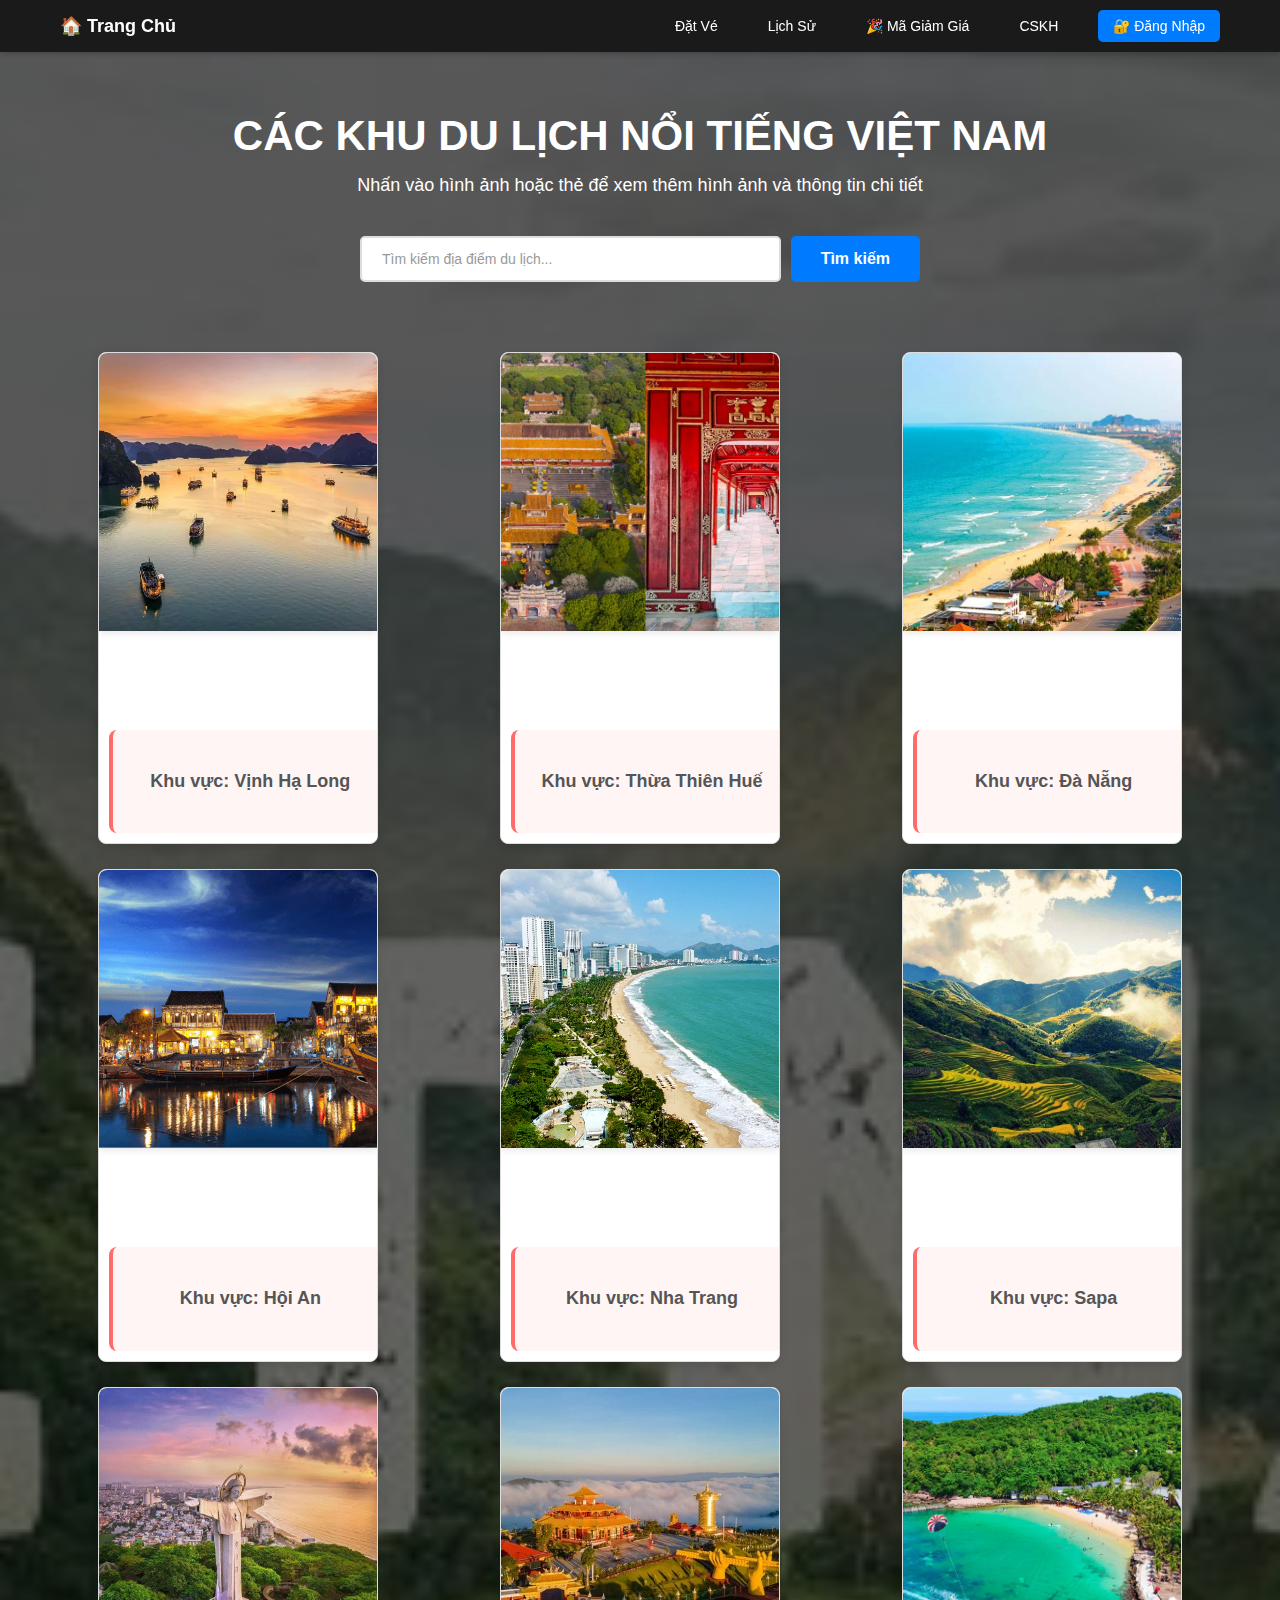
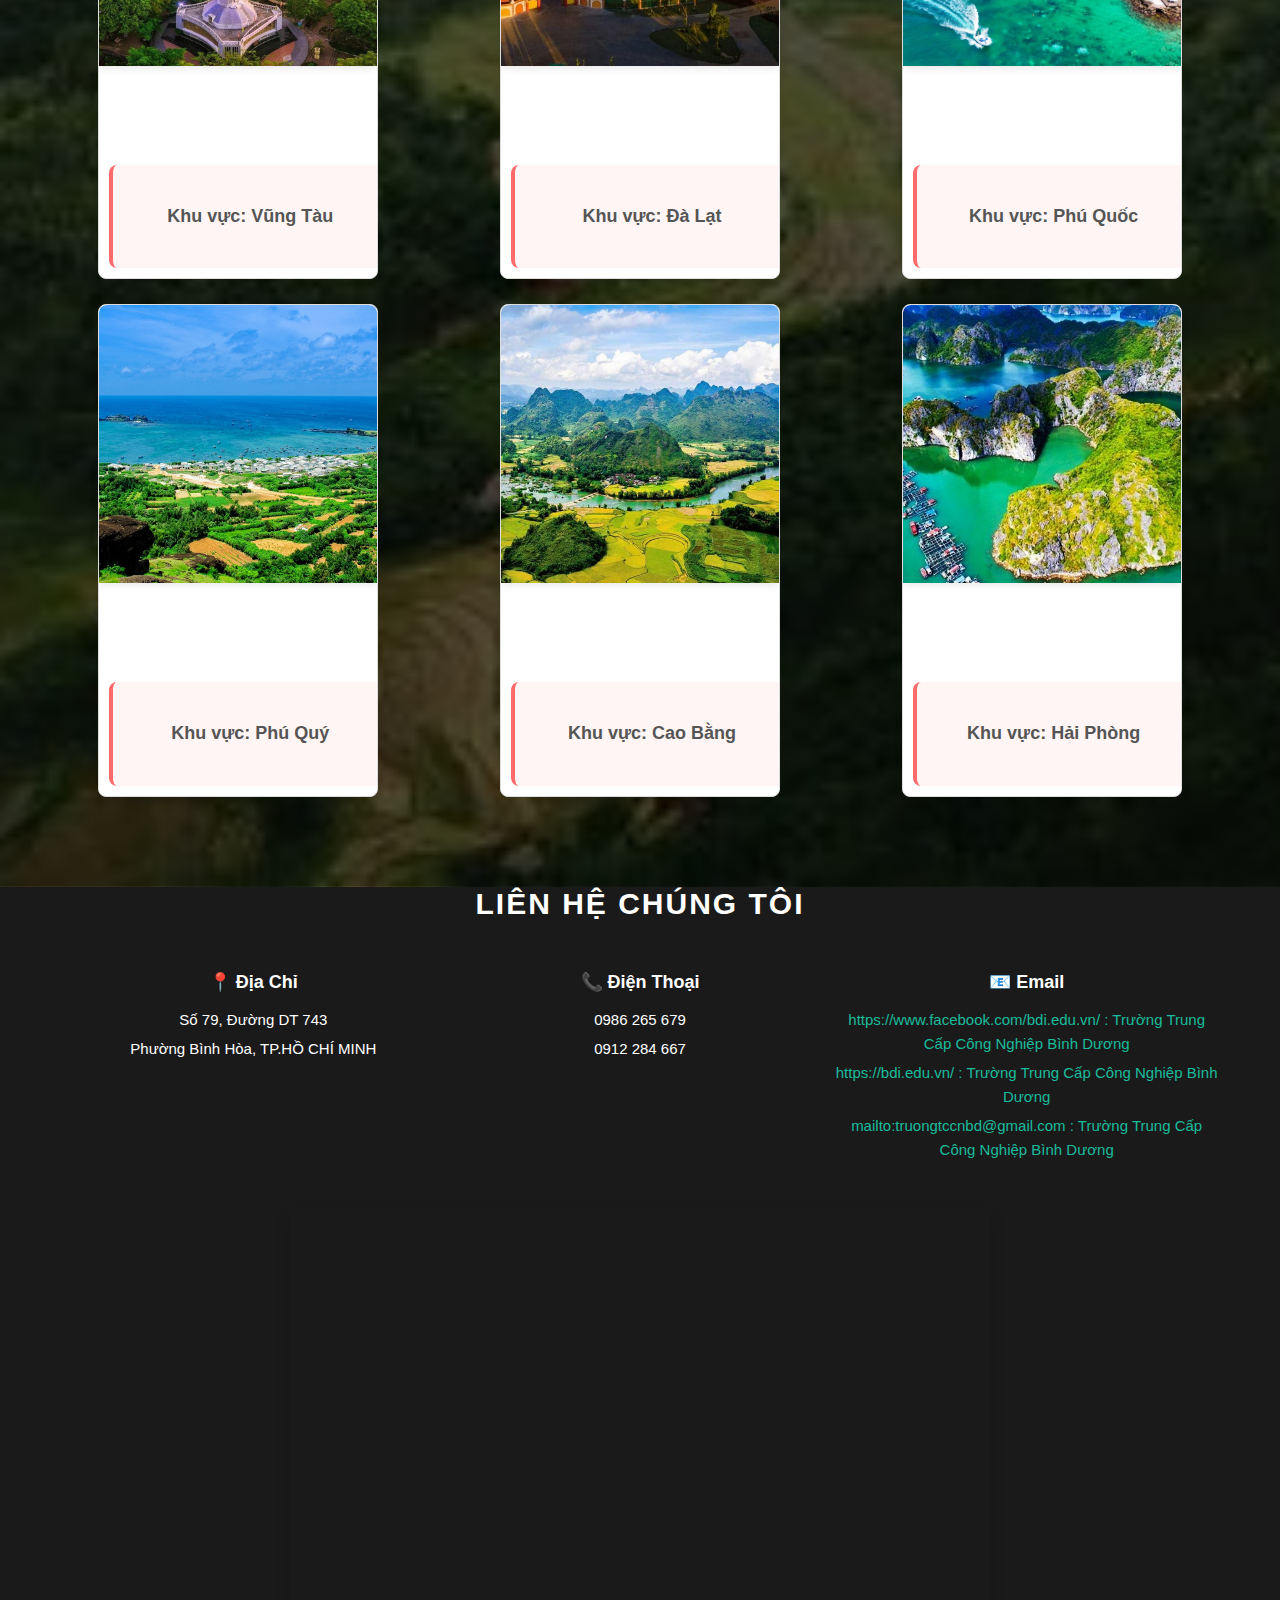
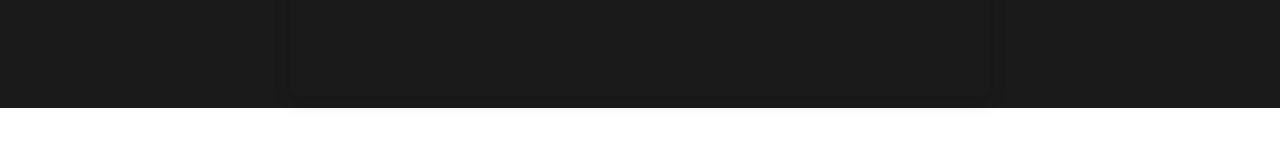
<file: index.html>
<!-- 
==============================================================================
TRANG CHỦ - DANH SÁCH KHU DU LỊCH (index.html)
==============================================================================
Tác vụ chính:
  • Hiển thị danh sách tất cả các khu du lịch nổi tiếng Việt Nam
  • Cho phép người dùng tìm kiếm địa điểm theo từ khóa
  • Cung cấp liên kết đến các trang khác (đặt vé, lịch sử, CSKH, mã giảm giá)
  • Quản lý trạng thái đăng nhập người dùng
  • Tải chân trang từ file footer.html
  • Hiển thị thông tin chi tiết khi người dùng nhấn vào một khu du lịch

Thành phần chính:
  - Menu điều hướng với các tùy chọn khác nhau
  - Thanh tìm kiếm để tìm kiếm địa điểm
  - Container hiển thị các card du lịch
  - Modal cửa sổ hiển thị thông tin chi tiết
  - Chân trang
==============================================================================
-->
<!DOCTYPE html>
<html lang="vi">

<head>
    <meta charset="UTF-8">
    <meta name="viewport" content="width=device-width, initial-scale=1.0">
    <title>Các Khu Du Lịch Nổi Tiếng - Việt Nam</title>
    <link rel="stylesheet" href="style.css">
    <link rel="stylesheet" href="footer.css">
</head>

<body>
    <!-- Menu Điều Hướng -->
    <nav class="menu-chinh">
        <div class="menu-container">
            <a href="index.html" class="menu-logo">🏠 Trang Chủ</a>
            <button class="menu-toggle" id="menu-toggle">☰</button>
            <div class="menu-links" id="menu-links">
                <a href="index.html" class="active">Danh Sách</a>
                <a href="ve.html">Đặt Vé</a>
                <a href="history.html">Lịch Sử</a>
                <a href="ma-giam-gia.html">🎉 Mã Giảm Giá</a>
                <a href="cskh.html">CSKH</a>
                <div id="menu-trang-thai-dang-nhap" class="menu-auth-group">
                    <a href="login.html" class="menu-dang-nhap-dang-ky">🔐 Đăng Nhập</a>
                </div>
                <div id="menu-trang-thai-da-dang-nhap" class="menu-auth-group" style="display: none;">
                    <span id="menu-ten-nguoi-dung" class="menu-ten-nguoi-dung"></span>
                    <button id="menu-nut-dang-xuat" class="menu-nut-dang-xuat">🚪 Đăng Xuất</button>
                </div>
            </div>
        </div>
    </nav>

    <header class="trang-chu">
        <h1>CÁC KHU DU LỊCH NỔI TIẾNG VIỆT NAM</h1>
        <p>Nhấn vào hình ảnh hoặc thẻ để xem thêm hình ảnh và thông tin chi tiết</p>

        <div class="thanh-tim-kiem">
            <input type="text" id="dau-vao-tim-kiem" placeholder="Tìm kiếm địa điểm du lịch...">
            <button id="nut-tim-kiem">Tìm kiếm</button>
        </div>

        <div id="hop-the" class="hop-the"></div>
    </header>
    <!-- Cửa sổ hiển thị thông tin -->
    <div id="hop-thong-tin" class="hop-thong-tin">
        <span class="dong-mo-dai" onclick="dongThongTin()">×</span>

        <h2 id="ten-dia-diem"></h2>
        <p id="mo-ta"></p>

        <div id="thu-vien-anh" class="thu-vien-anh"></div>
    </div>

    <footer id="phan-chan-trang"></footer>

    <script>
        // Hamburger Menu Toggle
        const menuToggle = document.getElementById("menu-toggle");
        const menuLinks = document.getElementById("menu-links");
        
        menuToggle.addEventListener("click", () => {
            menuLinks.classList.toggle("active");
        });

        // Đóng menu khi click vào một link
        menuLinks.querySelectorAll("a").forEach(link => {
            link.addEventListener("click", () => {
                menuLinks.classList.remove("active");
            });
        });

        // Đóng menu khi resize màn hình
        window.addEventListener("resize", () => {
            if (window.innerWidth > 768) {
                menuLinks.classList.remove("active");
            }
        });

        // Kiểm tra trạng thái đăng nhập
        function kiemTraDangNhap() {
            const nguoiDung = JSON.parse(localStorage.getItem("nguoiDungDangNhap"));

            if (nguoiDung) {
                // Hiển thị trạng thái đã đăng nhập
                document.getElementById("menu-trang-thai-dang-nhap").style.display = "none";
                document.getElementById("menu-trang-thai-da-dang-nhap").style.display = "flex";
                document.getElementById("menu-ten-nguoi-dung").textContent = "Xin chào, " + nguoiDung.hoTen;
            } else {
                // Hiển thị trạng thái chưa đăng nhập
                document.getElementById("menu-trang-thai-dang-nhap").style.display = "block";
                document.getElementById("menu-trang-thai-da-dang-nhap").style.display = "none";
            }
        }

        // Xử lý đăng xuất từ menu
        const menuNutDangXuat = document.getElementById("menu-nut-dang-xuat");
        if (menuNutDangXuat) {
            menuNutDangXuat.addEventListener("click", () => {
                localStorage.removeItem("nguoiDungDangNhap");
                kiemTraDangNhap();
            });
        }

        // Reset tìm kiếm khi trang load
        window.addEventListener("load", () => {
            const dauVaoTimKiem = document.getElementById("dau-vao-tim-kiem");
            if (dauVaoTimKiem) {
                dauVaoTimKiem.value = "";
            }
        });

        // Kiểm tra khi trang tải
        kiemTraDangNhap();

        // Tải chân trang từ file riêng
        fetch("footer.html")
            .then(response => response.text())
            .then(content => {
                // Trích xuất nội dung chân trang từ phản hồi
                const parser = new DOMParser();
                const doc = parser.parseFromString(content, 'text/html');
                const footerContent = doc.getElementById('chan-trang');
                if (footerContent) {
                    document.getElementById('phan-chan-trang').innerHTML = footerContent.innerHTML;
                    // Sao chép CSS từ footer.css
                    const link = document.createElement('link');
                    link.rel = 'stylesheet';
                    link.href = 'footer.css';
                    document.head.appendChild(link);
                }
            })
            .catch(error => console.log("Không thể tải chân trang:", error));
    </script>

    <script src="script.js"></script>
</body>

</html>
</file>
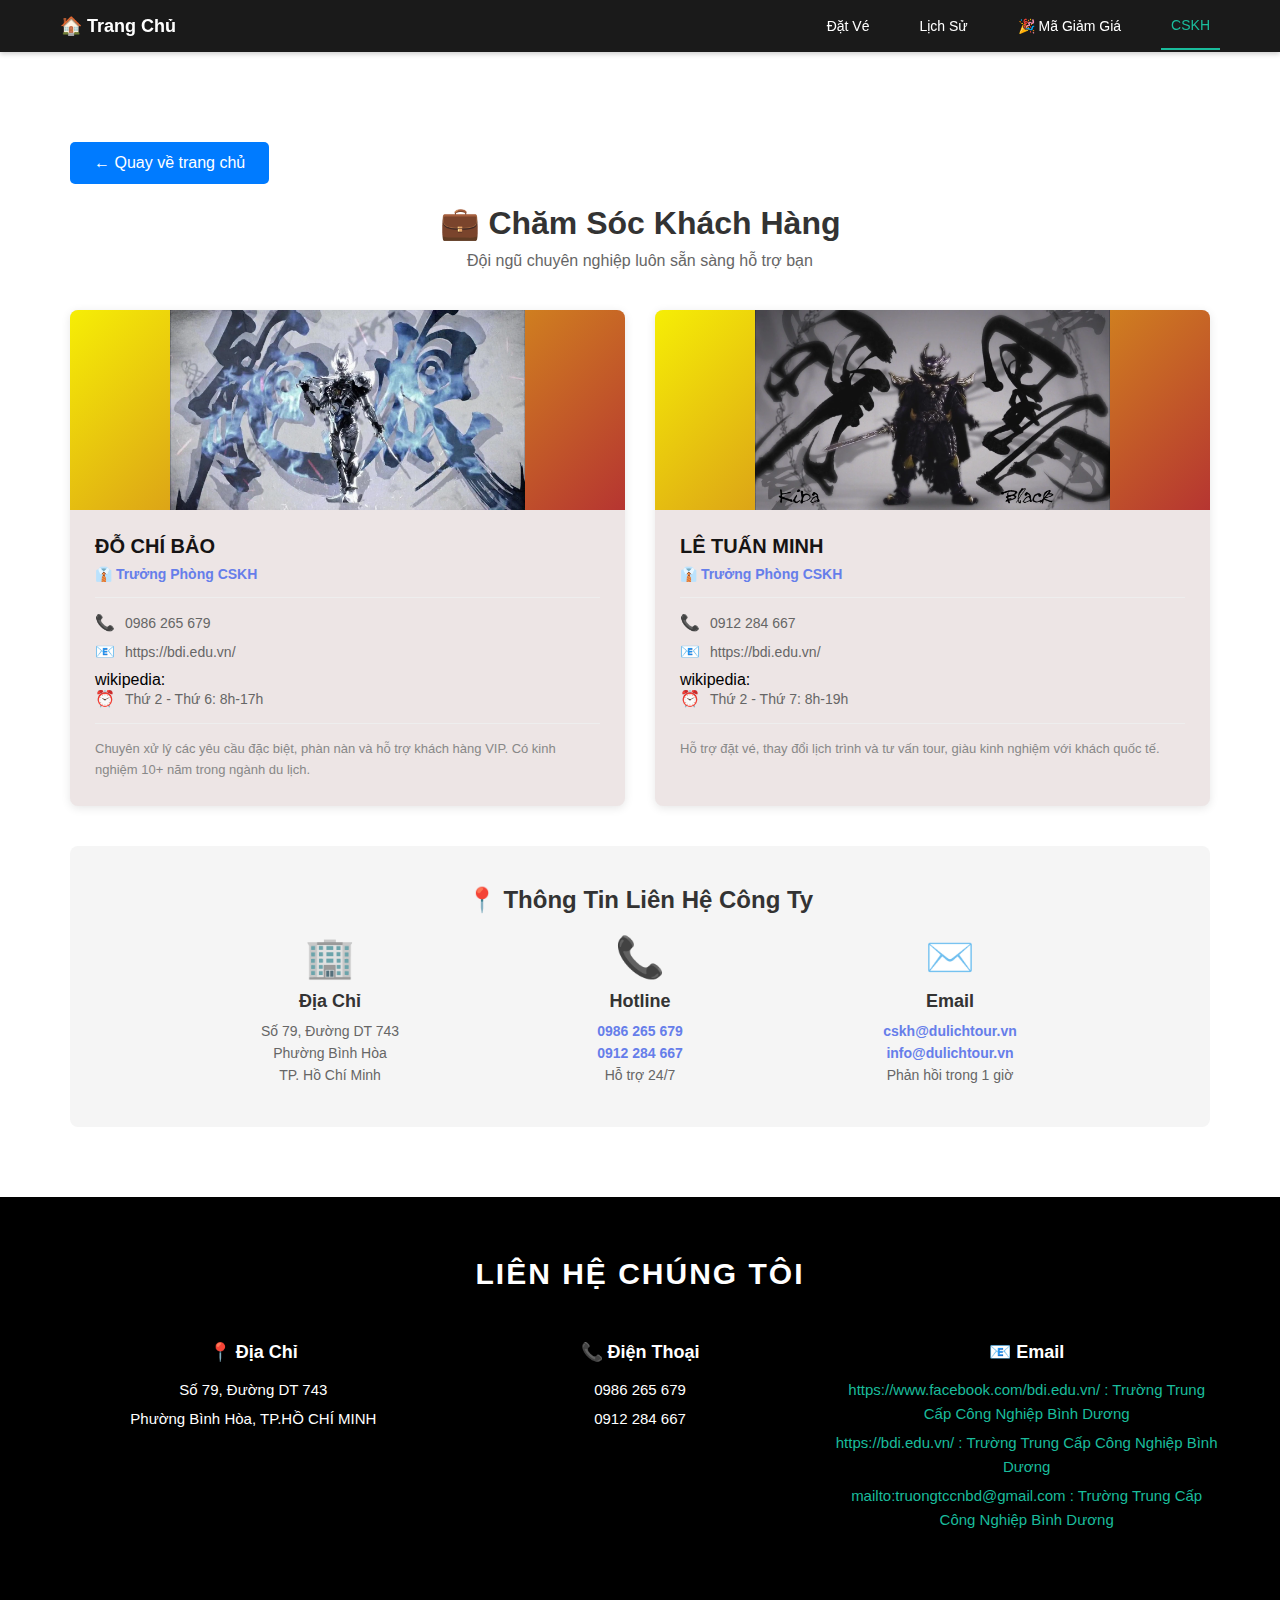
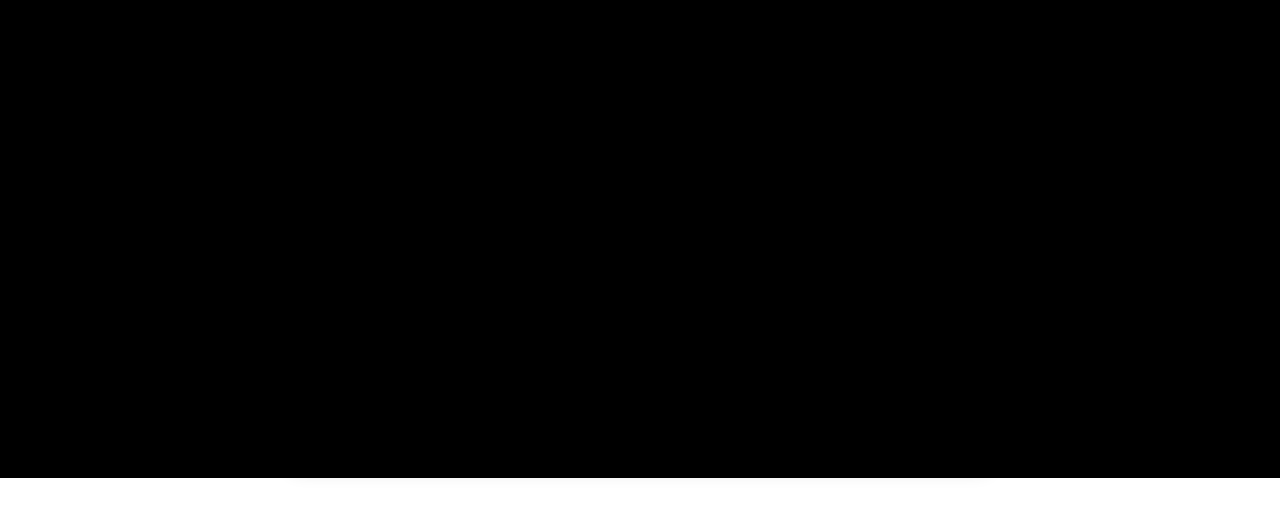
<file: cskh.html>
<!-- 
==============================================================================
TRANG CHĂM SÓC KHÁCH HÀNG (cskh.html)
==============================================================================
Tác vụ chính:
  • Hiển thị thông tin các nhân viên chăm sóc khách hàng
  • Cung cấp thông tin liên hệ của từng nhân viên
  • Hiển thị thời gian làm việc của nhân viên
  • Cung cấp thông tin liên hệ công ty tổng quát
  • Những bản đồ Google Maps với địa chỉ công ty
  • Hiển thị hotline và email hỗ trợ
  • Cung cấp thông tin chi tiết về dịch vụ CSKH

Thành phần chính:
  - Menu điều hướng
  - Nút quay lại trang chủ
  - Tiêu đề và mô tả trang
  - Danh sách thành viên CSKH (card với ảnh, tên, chức vụ, liên hệ)
  - Phần thông tin liên hệ công ty (địa chỉ, hotline, email)
  - Bản đồ vị trí công ty
==============================================================================
-->
<!DOCTYPE html>
<html lang="vi">

<head>
    <meta charset="UTF-8">
    <meta name="viewport" content="width=device-width, initial-scale=1.0">
    <title>Chăm Sóc Khách Hàng</title>
    <link rel="stylesheet" href="style.css">
    <style>
        .hop-cskh {
            max-width: 1200px;
            margin: 40px auto;
            padding: 30px;
        }

        .hop-cskh h1 {
            text-align: center;
            color: #333;
            margin-bottom: 10px;
            font-size: 32px;
        }

        .mo-ta-cskh {
            text-align: center;
            color: #666;
            margin-bottom: 40px;
            font-size: 16px;
        }

        .danh-sach-thanh-vien {
            display: grid;
            grid-template-columns: repeat(auto-fit, minmax(300px, 1fr));
            gap: 30px;
            margin-bottom: 40px;
        }

        .the-thanh-vien {
            background: rgb(237, 229, 229);
            border-radius: 8px;
            overflow: hidden;
            box-shadow: 0 2px 10px rgba(0, 0, 0, 0.1);
            transition: all 0.3s;
        }

        .the-thanh-vien:hover {
            transform: translateY(-5px);
            box-shadow: 0 5px 20px rgba(0, 0, 0, 0.15);
        }

        .anh-thanh-vien {
            width: 100%;
            height: 200px;
            background: linear-gradient(135deg, #f6ee05 0%, #b63531 100%);
            display: flex;
            align-items: center;
            justify-content: center;
            color: rgb(238, 229, 229);
            font-size: 20px;
            object-fit: contain;
        }

        .thong-tin-thanh-vien {
            padding: 25px;
        }

        .ten-thanh-vien {
            font-size: 20px;
            font-weight: bold;
            color: #161414;
            margin-bottom: 8px;
        }

        .chuc-vu {
            color: #667eea;
            font-weight: 600;
            margin-bottom: 15px;
            font-size: 14px;
        }

        .lien-he {
            border-top: 1px solid #eee;
            padding-top: 15px;
        }

        .hang-lien-he {
            display: flex;
            align-items: center;
            margin-bottom: 10px;
            font-size: 14px;
            color: #666;
        }

        .hang-lien-he:last-child {
            margin-bottom: 0;
        }

        .bieu-tuong {
            margin-right: 10px;
            font-size: 16px;
            min-width: 20px;
        }

        .mo-ta-thanh-vien {
            font-size: 13px;
            color: #888;
            line-height: 1.6;
            margin-top: 15px;
            padding-top: 15px;
            border-top: 1px solid #eee;
        }

        .phan-lien-he-them {
            background: #f5f5f5;
            padding: 40px;
            border-radius: 8px;
            margin-top: 40px;
        }

        .phan-lien-he-them h2 {
            text-align: center;
            color: #333;
            margin-bottom: 20px;
            font-size: 24px;
        }

        .thong-tin-lien-he {
            display: grid;
            grid-template-columns: repeat(auto-fit, minmax(250px, 1fr));
            gap: 30px;
            max-width: 900px;
            margin: 0 auto;
        }

        .item-lien-he {
            text-align: center;
        }

        .item-lien-he .icon {
            font-size: 40px;
            margin-bottom: 10px;
        }

        .item-lien-he h3 {
            color: #333;
            margin-bottom: 8px;
            font-size: 18px;
        }

        .item-lien-he p {
            color: #666;
            font-size: 14px;
            line-height: 1.6;
        }

        .item-lien-he a {
            color: #667eea;
            text-decoration: none;
            font-weight: 600;
        }

        .item-lien-he a:hover {
            text-decoration: underline;
        }

        @media (max-width: 768px) {
            .hop-cskh {
                padding: 20px;
            }

            .hop-cskh h1 {
                font-size: 24px;
            }

            .danh-sach-thanh-vien {
                grid-template-columns: 1fr;
            }

            .phan-lien-he-them {
                padding: 25px;
            }
        }
    </style>
</head>

<body>
    <!-- Menu Điều Hướng -->
    <nav class="menu-chinh">
        <div class="menu-container">
            <a href="index.html" class="menu-logo">🏠 Trang Chủ</a>
            <button class="menu-toggle" id="menu-toggle">☰</button>
            <div class="menu-links" id="menu-links">
                <a href="index.html">Danh Sách</a>
                <a href="ve.html">Đặt Vé</a>
                <a href="history.html">Lịch Sử</a>
                <a href="ma-giam-gia.html">🎉 Mã Giảm Giá</a>
                <a href="cskh.html" class="active">CSKH</a>
            </div>
        </div>
    </nav>

    <div class="hop-cskh">
        <button id="quay-ve-trang-chu" class="nut-quay-lai">← Quay về trang chủ</button>
        
        <h1>💼 Chăm Sóc Khách Hàng</h1>
        <p class="mo-ta-cskh">Đội ngũ chuyên nghiệp luôn sẵn sàng hỗ trợ bạn</p>

        <div class="danh-sach-thanh-vien">
            <!-- Thành viên 1: ĐỖ Chí Bảo -->
            <div class="the-thanh-vien">
                <img src="image/Zero_Intro.webp" alt="ĐỖ CHÍ BẢO" class="anh-thanh-vien">
                <div class="thong-tin-thanh-vien">
                    <div class="ten-thanh-vien">ĐỖ CHÍ BẢO</div>
                    <div class="chuc-vu">👔 Trưởng Phòng CSKH</div>
                    <div class="lien-he">
                        <div class="hang-lien-he">
                            <span class="bieu-tuong">📞</span>
                            <span>0986 265 679</span>
                        </div>
                        <div class="hang-lien-he">
                            <span class="bieu-tuong">📧</span>
                            <span>https://bdi.edu.vn/</span>
                        </div>
                        <div>
                            <!-- <a href="https://en.wikipedia.org/wiki/User:%C4%90%E1%BB%97_Ch%C3%AD_B%E1%BA%A3o_2008/sandbox" class="lien-ket"> -->
                                wikipedia:</a>
                        </div>
                        <div class="hang-lien-he">
                            <span class="bieu-tuong">⏰</span>
                            <span>Thứ 2 - Thứ 6: 8h-17h</span>
                        </div>
                    </div>
                    <div class="mo-ta-thanh-vien">
                        Chuyên xử lý các yêu cầu đặc biệt, phàn nàn và hỗ trợ khách hàng VIP. Có kinh nghiệm 10+ năm trong ngành du lịch.
                    </div>
                </div>
            </div>

            <!-- Thành viên 2: Lê Tuấn Minh -->
            <div class="the-thanh-vien">
                <img src="image/Kiba_11.webp" alt="LÊ TUẤN MINH" class="anh-thanh-vien">
                <div class="thong-tin-thanh-vien">
                    <div class="ten-thanh-vien">LÊ TUẤN MINH</div>
                    <div class="chuc-vu">👔 Trưởng Phòng CSKH</div>
                    <div class="lien-he">
                        <div class="hang-lien-he">
                            <span class="bieu-tuong">📞</span>
                            <span>0912 284 667</span>
                        </div>
                        <div class="hang-lien-he">
                            <span class="bieu-tuong">📧</span>
                            <span>https://bdi.edu.vn/</span>
                        </div>
                        <div>
                            <!-- <a href="https://en.wikipedia.org/wiki/User:L%C3%AA_Tu%E1%BA%A5n_Minh_cnnt/sandbox#Th%C3%B4ng_tin_c%C3%A1_nh%C3%A2n/" -->
                     <!-- class="lien-ket"> -->wikipedia:</a>
                </p>
                        </div>
                        <div class="hang-lien-he">
                            <span class="bieu-tuong">⏰</span>
                            <span>Thứ 2 - Thứ 7: 8h-19h</span>
                        </div>
                    </div>
                    <div class="mo-ta-thanh-vien">
                        Hỗ trợ đặt vé, thay đổi lịch trình và tư vấn tour, giàu kinh nghiệm với khách quốc tế.
                    </div>
                </div>
            </div>
        </div>

        <!-- Phần liên hệ thêm -->
        <div class="phan-lien-he-them"> 
            <h2>📍 Thông Tin Liên Hệ Công Ty</h2>
            <div class="thong-tin-lien-he">
                <div class="item-lien-he">
                    <div class="icon">🏢</div>
                    <h3>Địa Chỉ</h3>
                    <p>
                        Số 79, Đường DT 743<br>
                        Phường Bình Hòa<br>
                        TP. Hồ Chí Minh
                    </p>
                </div>

                <div class="item-lien-he">
                    <div class="icon">📞</div>
                    <h3>Hotline</h3>
                    <p>
                        <a href="https://bdi.edu.vn/">0986 265 679</a><br>
                        <a href="https://bdi.edu.vn/">0912 284 667</a><br>
                        Hỗ trợ 24/7
                    </p>
                </div>

                <div class="item-lien-he">
                    <div class="icon">✉️</div>
                    <h3>Email</h3>
                    <p>
                        <a href="https://bdi.edu.vn/">cskh@dulichtour.vn</a><br>
                        <a href="https://bdi.edu.vn/">info@dulichtour.vn</a><br>
                        Phản hồi trong 1 giờ
                    </p>
                </div>
            </div>
        </div>
    </div>

    <footer id="phan-chan-trang"></footer>

    <script>
        // Nút quay lại trang chủ
        const nutQuayLaiCskh = document.getElementById("quay-ve-trang-chu");
        if (nutQuayLaiCskh) {
            nutQuayLaiCskh.addEventListener("click", () => {
                window.location.href = "index.html";
            });
        }
    </script>
    <script src="menu.js"></script>
    <script>
        // Tải chân trang từ file riêng
        fetch("footer.html")
            .then(response => response.text())
            .then(content => {
                document.getElementById("phan-chan-trang").innerHTML = content;
            })
            .catch(error => console.log("Không thể tải chân trang:", error));
    </script>
</body>

</html>
</file>
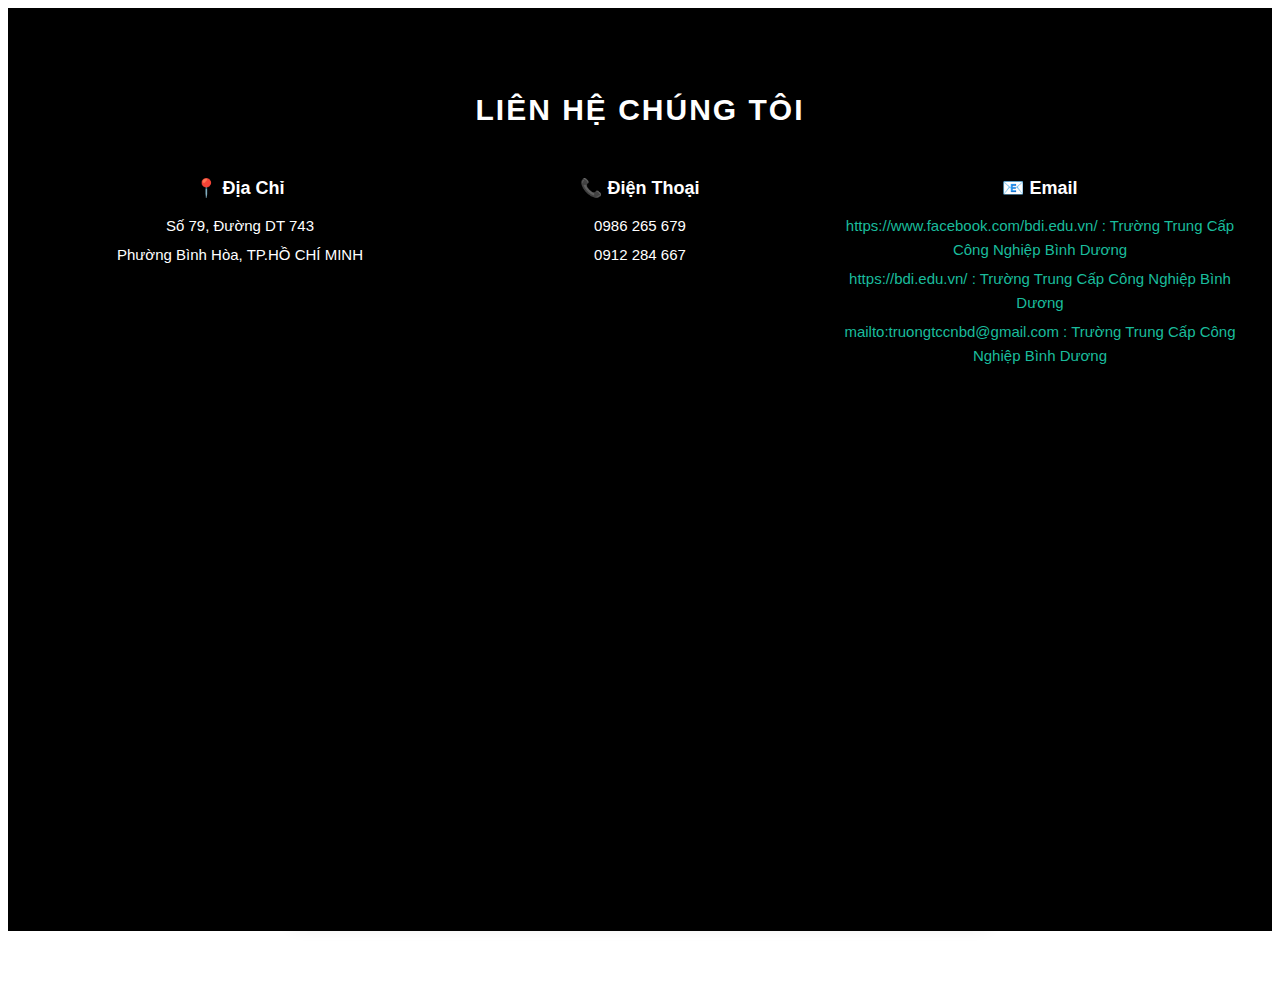
<file: footer.html>
<!-- 
==============================================================================
CHÂN TRANG - FOOTER (footer.html)
==============================================================================
Tác vụ chính:
  • Cung cấp thông tin liên hệ công ty
  • Hiển thị địa chỉ, số điện thoại, email
  • Cung cấp các liên kết đến social media
  • Những bản đồ Google Maps
  • Được tải động vào tất cả các trang khác thông qua fetch API
  • Sử dụng footer.css để định kiểu

Thành phần chính:
  - Tiêu đề chân trang
  - Thông tin địa chỉ
  - Thông tin điện thoại (hotline)
  - Thông tin email và liên kết
  - Bản đồ vị trí công ty
==============================================================================
-->
<!DOCTYPE html>
<html lang="vi">

<head>
    <meta charset="UTF-8">
    <link rel="stylesheet" href="footer.css">
</head>

<body>
    <div id="chan-trang">
        <h2 class="tieu-de-chinh">Liên Hệ Chúng Tôi</h2>

        <div class="khung-noi-dung">
            <div class="cot-thong-tin">
                <div class="tieu-de-cot">📍 Địa Chỉ</div>
                <p>Số 79, Đường DT 743</p>
                <p>Phường Bình Hòa, TP.HỒ CHÍ MINH</p>
            </div>

            <div class="cot-thong-tin">
                <div class="tieu-de-cot">📞 Điện Thoại</div>
                <p>0986 265 679</p>
                <p>0912 284 667</p>
            </div>

            <div class="cot-thong-tin">
                <div class="tieu-de-cot">📧 Email</div>
                <p>
                    <a href="https://www.facebook.com/bdi.edu.vn/"
                        class="lien-ket">https://www.facebook.com/bdi.edu.vn/ : Trường Trung Cấp Công Nghiệp Bình Dương</a>
                </p>
                <p>
                    <a href="https://bdi.edu.vn/" class="lien-ket">https://bdi.edu.vn/ : Trường Trung Cấp Công Nghiệp Bình Dương</a>
                </p>
                 <p>
                    <a href="mailto:truongtccnbd@gmail.com" class="lien-ket">mailto:truongtccnbd@gmail.com : Trường Trung Cấp Công Nghiệp Bình Dương</a>
                </p>
            </div>

            <div class="khung-ban-do">
                <iframe title="Bản đồ công ty" src="https://www.google.com/maps/embed?pb=!1m18!1m12!1m3!1d2328.9510233606707!2d106.76677042831282!3d10.977473132438321!2m3!1f0!2f0!3f0!3m2!1i1024!2i768!4f13.1!3m3!1m2!1s0x3174da34c7159483%3A0xeb496501042687fe!2zVHLGsOG7nW5nIFRydW5nIEPhuqVwIEPDtG5nIE5naGnhu4dwIELDrW5oIETGsMahbmc!5e0!3m2!1svi!2s!4v1769053322741!5m2!1svi!2s" allowfullscreen="" loading="lazy" referrerpolicy="no-referrer-when-downgrade"></iframe>
            </div>
        </div>
</body>

</html>
</file>
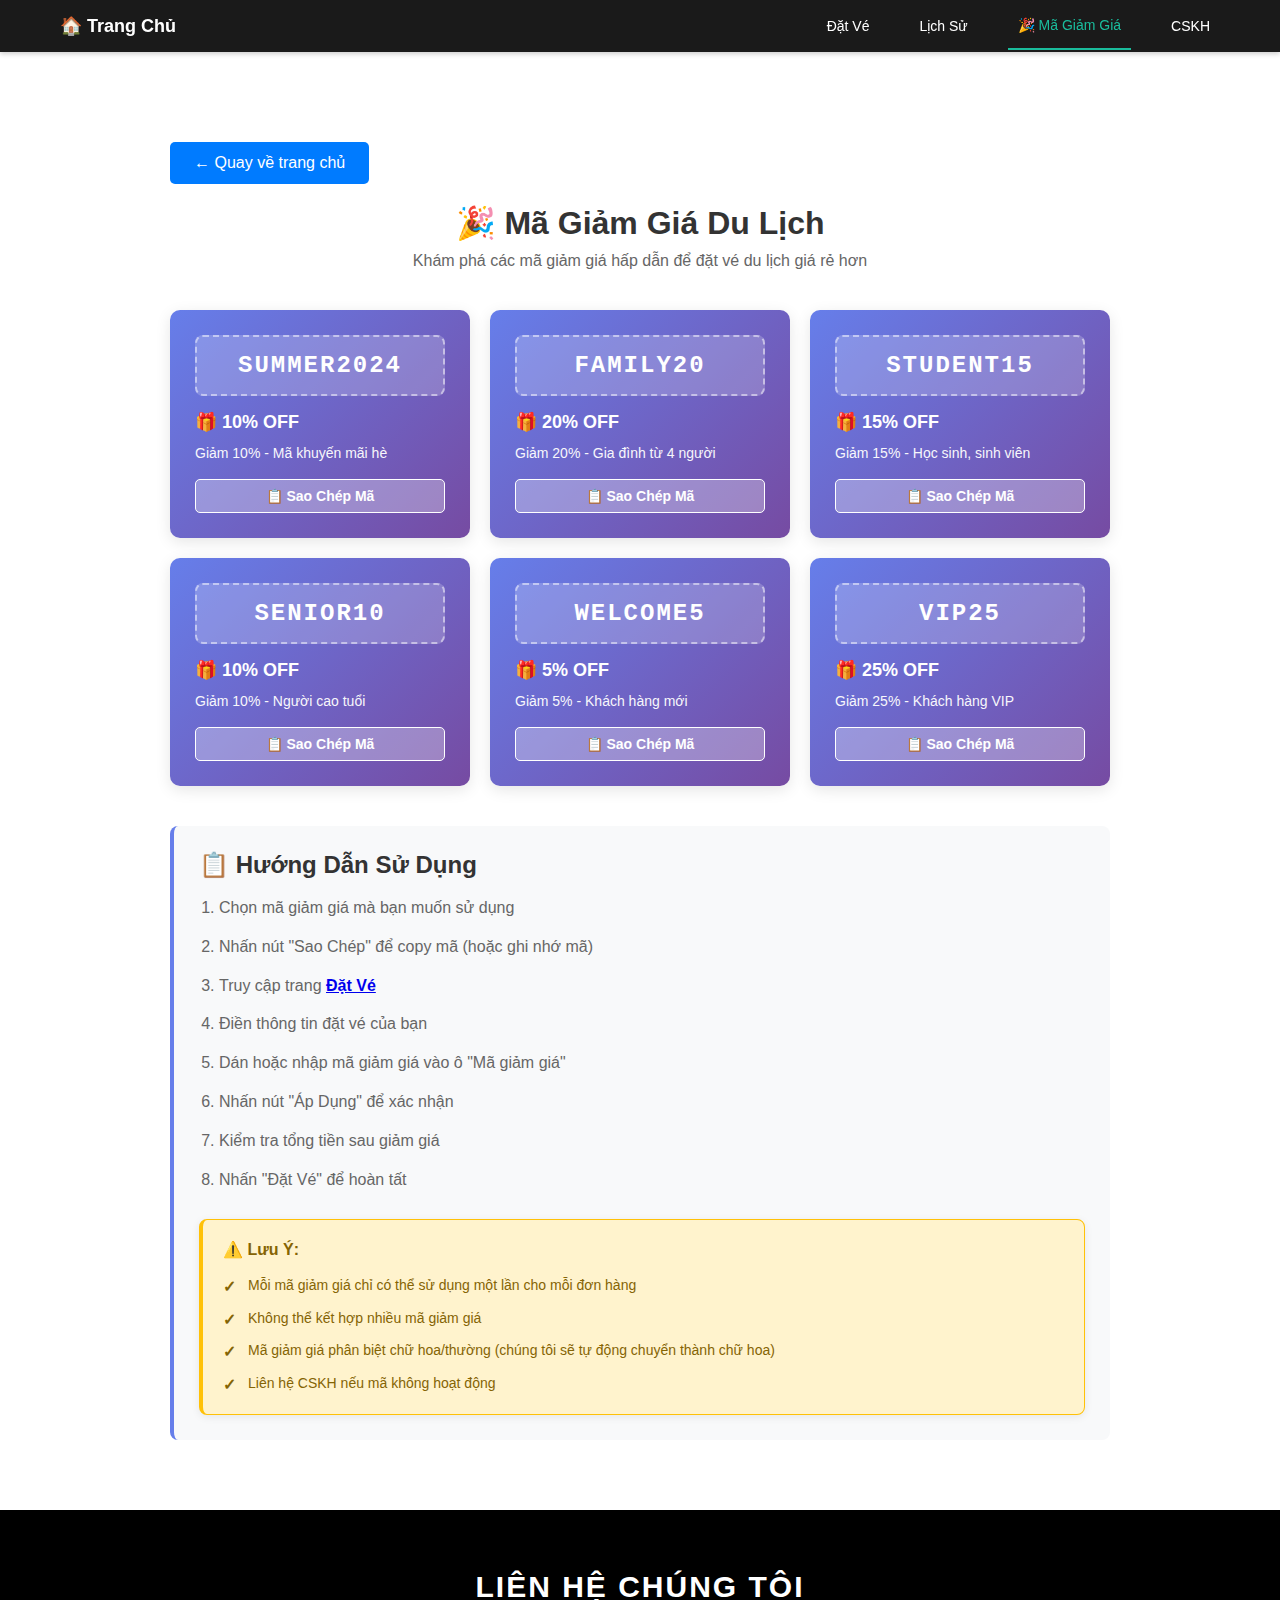
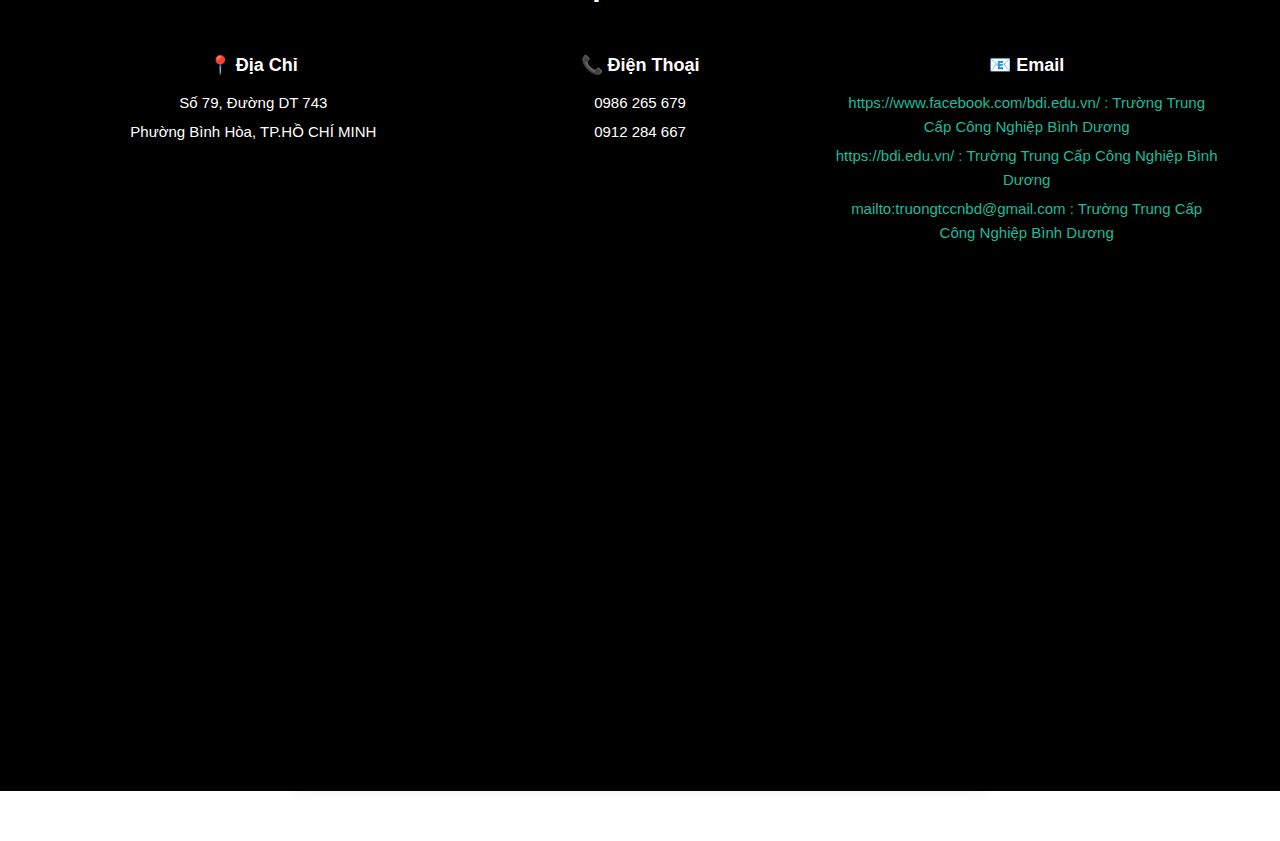
<file: ma-giam-gia.html>
<!-- 
==============================================================================
TRANG MÃ GIẢM GIÁ (ma-giam-gia.html)
==============================================================================
Tác vụ chính:
  • Hiển thị danh sách tất cả các mã giảm giá hiện có
  • Cho phép sao chép mã giảm giá vào clipboard
  • Hiển thị phần trăm giảm giá cho mỗi mã
  • Cung cấp hướng dẫn cách sử dụng mã giảm giá
  • Hiển thị lưu ý quan trọng về điều kiện sử dụng
  • Thông báo khi sao chép mã thành công
  • Liên kết đến trang đặt vé

Thành phần chính:
  - Menu điều hướng
  - Nút quay lại trang chủ
  - Tiêu đề và mô tả trang
  - Danh sách các mã giảm giá dạng card
  - Chi tiết mã (code, phần trăm giảm, mô tả)
  - Nút sao chép cho mỗi mã
  - Hướng dẫn sử dụng
  - Phần lưu ý và điều kiện
==============================================================================
-->
<!DOCTYPE html>
<html lang="vi">

<head>
    <meta charset="UTF-8">
    <meta name="viewport" content="width=device-width, initial-scale=1.0">
    <title>Mã Giảm Giá Du Lịch</title>
    <link rel="stylesheet" href="style.css">
    <style>
        .hop-ma-giam-gia {
            max-width: 1000px;
            margin: 40px auto;
            padding: 30px;
        }

        .hop-ma-giam-gia h1 {
            text-align: center;
            color: #333;
            margin-bottom: 10px;
            font-size: 32px;
        }

        .mo-ta-ma-giam {
            text-align: center;
            color: #666;
            margin-bottom: 40px;
            font-size: 16px;
        }

        .danh-sach-ma-giam {
            display: grid;
            grid-template-columns: repeat(auto-fit, minmax(300px, 1fr));
            gap: 20px;
            margin-bottom: 40px;
        }

        .the-ma-giam {
            background: linear-gradient(135deg, #667eea 0%, #764ba2 100%);
            color: white;
            padding: 25px;
            border-radius: 10px;
            box-shadow: 0 4px 15px rgba(0, 0, 0, 0.1);
            transition: all 0.3s;
            cursor: pointer;
        }

        .the-ma-giam:hover {
            transform: translateY(-5px);
            box-shadow: 0 6px 20px rgba(0, 0, 0, 0.15);
        }

        .ma-code {
            font-size: 24px;
            font-weight: bold;
            background: rgba(255, 255, 255, 0.2);
            padding: 15px;
            border-radius: 8px;
            text-align: center;
            margin-bottom: 15px;
            font-family: 'Courier New', monospace;
            letter-spacing: 2px;
            border: 2px dashed rgba(255, 255, 255, 0.5);
        }

        .phan-tram-giam {
            font-size: 18px;
            font-weight: bold;
            margin-bottom: 10px;
        }

        .mo-ta-ma {
            font-size: 14px;
            line-height: 1.5;
            opacity: 0.95;
            margin-bottom: 15px;
        }

        .nut-copy {
            background: rgba(255, 255, 255, 0.3);
            color: white;
            border: 1px solid white;
            padding: 8px 15px;
            border-radius: 5px;
            cursor: pointer;
            font-weight: bold;
            transition: all 0.3s;
            width: 100%;
            font-size: 14px;
        }

        .nut-copy:hover {
            background: white;
            color: #667eea;
        }

        .huong-dan {
            background: #f8f9fa;
            padding: 25px;
            border-radius: 8px;
            margin-top: 40px;
            border-left: 4px solid #667eea;
        }

        .huong-dan h2 {
            color: #333;
            margin-bottom: 15px;
        }

        .huong-dan ol {
            color: #666;
            line-height: 1.8;
            margin-left: 20px;
        }

        .huong-dan li {
            margin-bottom: 10px;
        }

        .luu-y {
            background: #fff3cd;
            border: 1px solid #ffc107;
            color: #856404;
            padding: 20px;
            border-radius: 8px;
            margin-top: 25px;
            border-left: 4px solid #ffc107;
            box-shadow: 0 2px 8px rgba(0, 0, 0, 0.08);
        }

        .luu-y strong {
            display: block;
            margin-bottom: 15px;
            font-size: 16px;
            color: #856404;
        }

        .luu-y ul {
            list-style: none;
            padding-left: 0;
            margin: 0;
        }

        .luu-y li {
            padding-left: 25px;
            margin-bottom: 10px;
            position: relative;
            line-height: 1.6;
            font-size: 14px;
        }

        .luu-y li:last-child {
            margin-bottom: 0;
        }

        .luu-y li:before {
            content: "✓";
            position: absolute;
            left: 0;
            color: #856404;
            font-weight: bold;
            font-size: 16px;
        }

        .thong-bao-copy {
            display: none;
            position: fixed;
            top: 20px;
            right: 20px;
            background: #28a745;
            color: white;
            padding: 15px 25px;
            border-radius: 5px;
            box-shadow: 0 2px 10px rgba(0, 0, 0, 0.2);
            z-index: 1000;
            animation: slideIn 0.3s ease-in-out;
        }

        .thong-bao-copy.show {
            display: block;
        }

        @keyframes slideIn {
            from {
                transform: translateX(400px);
                opacity: 0;
            }
            to {
                transform: translateX(0);
                opacity: 1;
            }
        }

        @media (max-width: 768px) {
            .hop-ma-giam-gia {
                padding: 20px;
                margin: 20px auto;
            }

            .hop-ma-giam-gia h1 {
                font-size: 24px;
                margin-bottom: 8px;
            }

            .mo-ta-ma-giam {
                font-size: 14px;
                margin-bottom: 30px;
            }

            .danh-sach-ma-giam {
                grid-template-columns: 1fr;
                gap: 15px;
                margin-bottom: 30px;
            }

            .the-ma-giam {
                padding: 20px;
            }

            .ma-code {
                font-size: 18px;
                padding: 12px;
                margin-bottom: 12px;
                letter-spacing: 1px;
            }

            .phan-tram-giam {
                font-size: 16px;
                margin-bottom: 8px;
            }

            .mo-ta-ma {
                font-size: 13px;
                margin-bottom: 12px;
            }

            .huong-dan {
                padding: 20px;
                margin-top: 30px;
                border-left-width: 3px;
            }

            .huong-dan h2 {
                font-size: 18px;
                margin-bottom: 12px;
            }

            .huong-dan ol {
                margin-left: 18px;
                font-size: 14px;
                line-height: 1.7;
            }

            .luu-y {
                padding: 18px;
                margin-top: 20px;
                border-left-width: 3px;
            }

            .luu-y strong {
                font-size: 15px;
                margin-bottom: 12px;
            }

            .luu-y li {
                padding-left: 22px;
                margin-bottom: 9px;
                font-size: 13px;
                line-height: 1.6;
            }

            .luu-y li:before {
                font-size: 14px;
            }

            .nut-quay-lai {
                margin-bottom: 15px;
                font-size: 14px;
                padding: 8px 12px;
            }
        }

        @media (max-width: 480px) {
            .hop-ma-giam-gia {
                padding: 15px;
                margin: 15px 5px;
            }

            .hop-ma-giam-gia h1 {
                font-size: 20px;
            }

            .mo-ta-ma-giam {
                font-size: 13px;
                margin-bottom: 20px;
            }

            .danh-sach-ma-giam {
                gap: 12px;
                margin-bottom: 25px;
            }

            .the-ma-giam {
                padding: 18px;
                border-radius: 8px;
            }

            .ma-code {
                font-size: 16px;
                padding: 10px;
                margin-bottom: 10px;
                border-radius: 6px;
            }

            .huong-dan {
                padding: 18px;
                margin-top: 25px;
                border-radius: 6px;
            }

            .huong-dan h2 {
                font-size: 16px;
                margin-bottom: 10px;
            }

            .huong-dan ol {
                margin-left: 16px;
                font-size: 13px;
            }

            .huong-dan li {
                margin-bottom: 8px;
            }

            .luu-y {
                padding: 16px;
                margin-top: 18px;
                border-radius: 6px;
            }

            .luu-y strong {
                font-size: 14px;
                margin-bottom: 10px;
            }

            .luu-y li {
                padding-left: 20px;
                margin-bottom: 8px;
                font-size: 12px;
            }

            .nut-copy {
                padding: 7px 12px;
                font-size: 13px;
            }
        }
    </style>
</head>

<body>
    <!-- Menu Điều Hướng -->
    <nav class="menu-chinh">
        <div class="menu-container">
            <a href="index.html" class="menu-logo">🏠 Trang Chủ</a>
            <button class="menu-toggle" id="menu-toggle">☰</button>
            <div class="menu-links" id="menu-links">
                <a href="index.html">Danh Sách</a>
                <a href="ve.html">Đặt Vé</a>
                <a href="history.html">Lịch Sử</a>
                <a href="ma-giam-gia.html" class="active">🎉 Mã Giảm Giá</a>
                <a href="cskh.html">CSKH</a>
            </div>
        </div>
    </nav>

    <div class="hop-ma-giam-gia">
        <button id="quay-ve-trang-chu" class="nut-quay-lai">← Quay về trang chủ</button>
        
        <h1>🎉 Mã Giảm Giá Du Lịch</h1>
        <p class="mo-ta-ma-giam">Khám phá các mã giảm giá hấp dẫn để đặt vé du lịch giá rẻ hơn</p>

        <div class="danh-sach-ma-giam" id="danh-sach-ma-giam"></div>

        <div class="huong-dan">
            <h2>📋 Hướng Dẫn Sử Dụng</h2>
            <ol>
                <li>Chọn mã giảm giá mà bạn muốn sử dụng</li>
                <li>Nhấn nút "Sao Chép" để copy mã (hoặc ghi nhớ mã)</li>
                <li>Truy cập trang <a href="ve.html"><strong>Đặt Vé</strong></a></li>
                <li>Điền thông tin đặt vé của bạn</li>
                <li>Dán hoặc nhập mã giảm giá vào ô "Mã giảm giá"</li>
                <li>Nhấn nút "Áp Dụng" để xác nhận</li>
                <li>Kiểm tra tổng tiền sau giảm giá</li>
                <li>Nhấn "Đặt Vé" để hoàn tất</li>
            </ol>

            <div class="luu-y">
                <strong>⚠️ Lưu Ý:</strong>
                <ul>
                    <li>Mỗi mã giảm giá chỉ có thể sử dụng một lần cho mỗi đơn hàng</li>
                    <li>Không thể kết hợp nhiều mã giảm giá</li>
                    <li>Mã giảm giá phân biệt chữ hoa/thường (chúng tôi sẽ tự động chuyển thành chữ hoa)</li>
                    <li>Liên hệ CSKH nếu mã không hoạt động</li>
                </ul>
            </div>
        </div>
    </div>

    <div class="thong-bao-copy" id="thong-bao-copy">✓ Đã sao chép mã giảm giá!</div>

    <script>
        // Dữ liệu mã giảm giá
        const danhSachMaGiamGia = {
            "SUMMER2024": { phanTram: 10, moTa: "Giảm 10% - Mã khuyến mãi hè" },
            "FAMILY20": { phanTram: 20, moTa: "Giảm 20% - Gia đình từ 4 người" },
            "STUDENT15": { phanTram: 15, moTa: "Giảm 15% - Học sinh, sinh viên" },
            "SENIOR10": { phanTram: 10, moTa: "Giảm 10% - Người cao tuổi" },
            "WELCOME5": { phanTram: 5, moTa: "Giảm 5% - Khách hàng mới" },
            "VIP25": { phanTram: 25, moTa: "Giảm 25% - Khách hàng VIP" }
        };

        // Hiển thị danh sách mã giảm giá
        function hienThiMaGiamGia() {
            const danhSachDiv = document.getElementById("danh-sach-ma-giam");
            danhSachDiv.innerHTML = "";

            Object.entries(danhSachMaGiamGia).forEach(([ma, info]) => {
                const theDiv = document.createElement("div");
                theDiv.className = "the-ma-giam";
                theDiv.innerHTML = `
                    <div class="ma-code">${ma}</div>
                    <div class="phan-tram-giam">🎁 ${info.phanTram}% OFF</div>
                    <div class="mo-ta-ma">${info.moTa}</div>
                    <button class="nut-copy" onclick="saochepMa('${ma}')">📋 Sao Chép Mã</button>
                `;
                danhSachDiv.appendChild(theDiv);
            });
        }

        // Sao chép mã
        function saochepMa(ma) {
            navigator.clipboard.writeText(ma).then(() => {
                // Hiển thị thông báo
                const thongBao = document.getElementById("thong-bao-copy");
                thongBao.classList.add("show");
                
                // Tự động ẩn sau 2 giây
                setTimeout(() => {
                    thongBao.classList.remove("show");
                }, 2000);
            }).catch(() => {
                alert("Sao chép không thành công. Vui lòng sao chép thủ công: " + ma);
            });
        }

        // Nút quay lại trang chủ
        const nutQuayLaiMaGiam = document.getElementById("quay-ve-trang-chu");
        if (nutQuayLaiMaGiam) {
            nutQuayLaiMaGiam.addEventListener("click", () => {
                window.location.href = "index.html";
            });
        }

        // Hiển thị khi trang tải
        hienThiMaGiamGia();
    </script>
    
    <footer id="phan-chan-trang"></footer>
    
    <script src="menu.js"></script>
    <script>
        // Tải chân trang từ file riêng
        fetch("footer.html")
            .then(response => response.text())
            .then(content => {
                document.getElementById("phan-chan-trang").innerHTML = content;
            })
            .catch(error => console.log("Không thể tải chân trang:", error));
    </script>
</body>

</html>
</file>
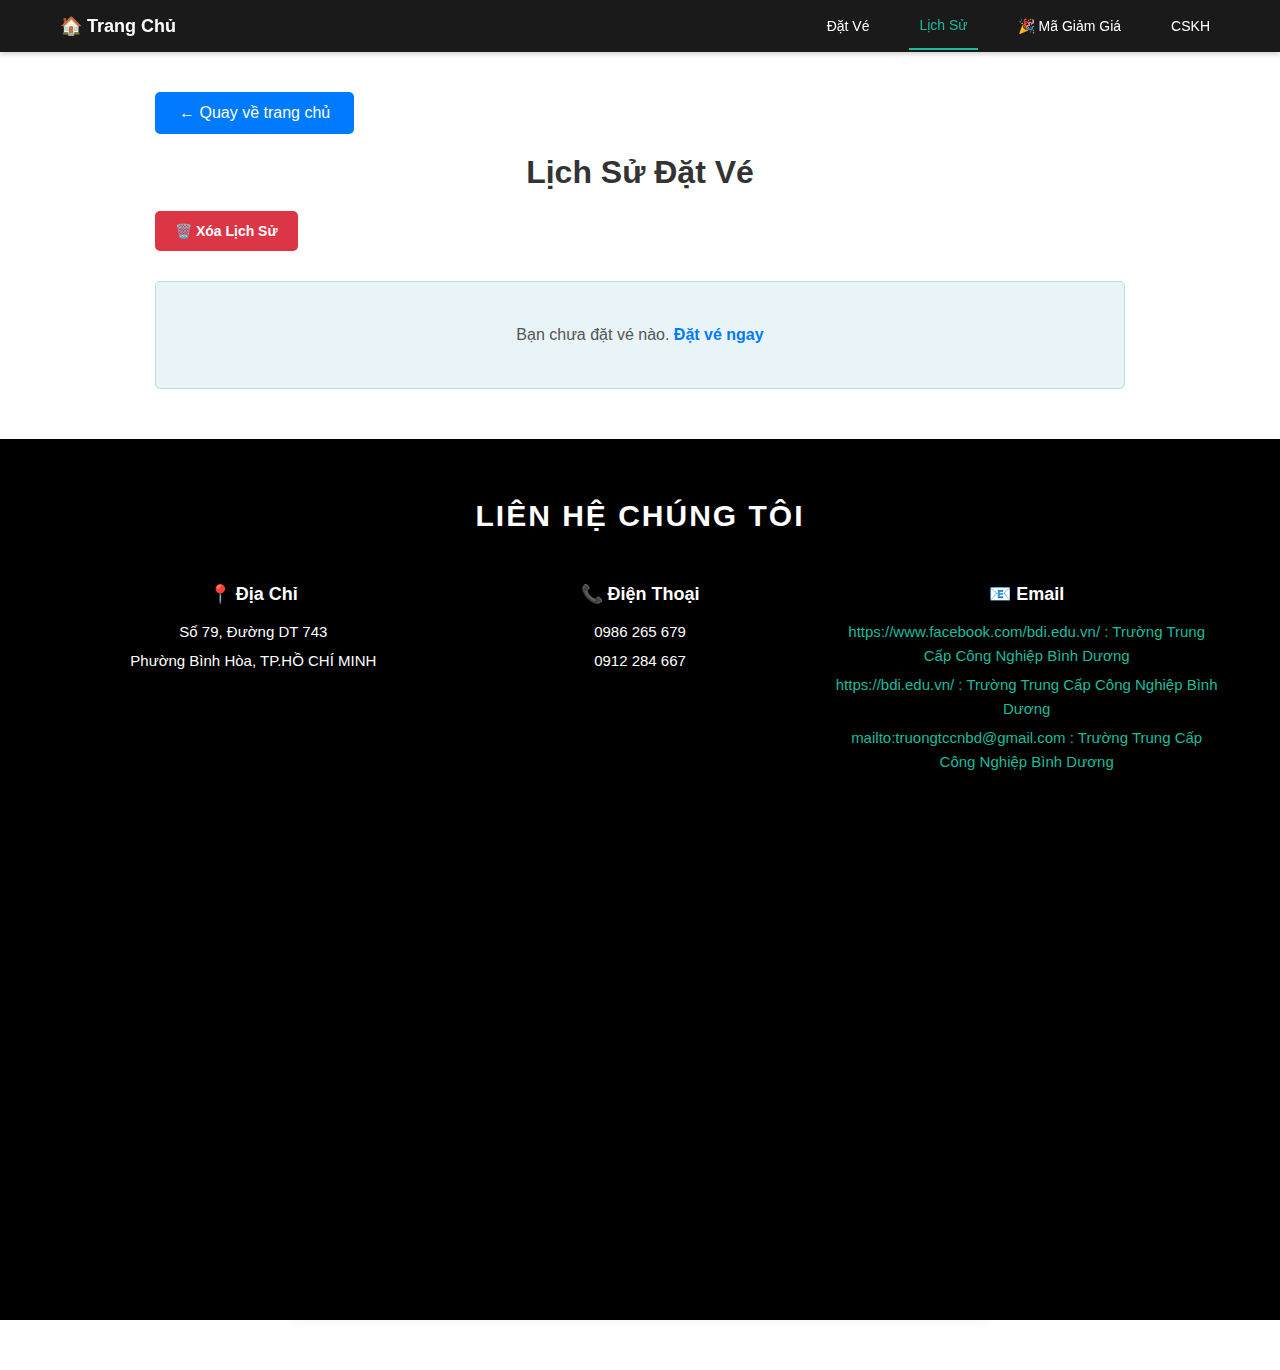
<file: thanh-toan-online.html>
<!-- 
==============================================================================
TRANG THANH TOÁN ONLINE (thanh-toan-online.html)
==============================================================================
Tác vụ chính:
  • Cung cấp giao diện thanh toán online cho các vé du lịch
  • Hiển thị chi tiết vé cần thanh toán
  • Cho phép chọn phương thức thanh toán (thẻ tín dụng, ví điện tử, chuyển khoản)
  • Xác thực thông tin thanh toán
  • Giả lập xử lý thanh toán
  • Cập nhật trạng thái vé thành "Đã thanh toán"
  • Quay trở lại trang lịch sử sau khi thanh toán thành công
  • Format dữ liệu nhập (số thẻ, hạn sử dụng, CVV)

Thành phần chính:
  - Chi tiết vé cần thanh toán
  - Lựa chọn phương thức thanh toán
  - Form nhập thông tin thẻ (số thẻ, hạn sử dụng, CVV, tên chủ thẻ)
  - Form ví điện tử (số điện thoại)
  - Thông tin chuyển khoản ngân hàng
  - Nút thanh toán và hủy
==============================================================================
-->
<!DOCTYPE html>
<html lang="vi">

<head>
    <meta charset="UTF-8">
    <meta name="viewport" content="width=device-width, initial-scale=1.0">
    <title>Thanh Toán Online</title>
    <link rel="stylesheet" href="style.css">
    <style>
        .hop-thanh-toan {
            max-width: 600px;
            margin: 50px auto;
            padding: 30px;
            background: white;
            border-radius: 8px;
            box-shadow: 0 2px 10px rgba(0, 0, 0, 0.1);
        }

        .tieu-de-thanh-toan {
            text-align: center;
            margin-bottom: 30px;
        }

        .tieu-de-thanh-toan h1 {
            color: #333;
            margin: 0;
            font-size: 28px;
        }

        .chi-tiet-ve-thanh-toan {
            background: #f5f5f5;
            padding: 20px;
            border-radius: 5px;
            margin-bottom: 30px;
        }

        .hang-thong-tin {
            display: flex;
            justify-content: space-between;
            margin-bottom: 12px;
            font-size: 14px;
        }

        .hang-thong-tin .nhan {
            font-weight: bold;
            color: #555;
        }

        .hang-thong-tin .gia-tri {
            color: #333;
        }

        .hang-tong-tien {
            display: flex;
            justify-content: space-between;
            padding-top: 15px;
            border-top: 2px solid #ddd;
            margin-top: 15px;
            font-size: 18px;
            font-weight: bold;
        }

        .hang-tong-tien .nhan {
            color: #333;
        }

        .hang-tong-tien .gia-tri {
            color: #28a745;
        }

        .phuong-thuc-thanh-toan {
            margin-bottom: 30px;
        }

        .phuong-thuc-thanh-toan h3 {
            color: #333;
            margin-bottom: 15px;
            font-size: 18px;
        }

        .danh-sach-phuong-thuc {
            display: flex;
            flex-direction: column;
            gap: 12px;
        }

        .phuong-thuc-item {
            display: flex;
            align-items: center;
            padding: 15px;
            border: 2px solid #ddd;
            border-radius: 5px;
            cursor: pointer;
            transition: all 0.3s;
        }

        .phuong-thuc-item:hover {
            border-color: #28a745;
            background: #f0fff4;
        }

        .phuong-thuc-item input[type="radio"] {
            margin-right: 12px;
            cursor: pointer;
        }

        .phuong-thuc-item.active {
            border-color: #28a745;
            background: #f0fff4;
        }

        .ten-phuong-thuc {
            font-weight: 500;
            color: #333;
            cursor: pointer;
        }

        .form-thong-tin-the {
            background: #f9f9f9;
            padding: 20px;
            border-radius: 5px;
            margin-top: 20px;
            display: none;
        }

        .form-thong-tin-the.active {
            display: block;
        }

        .form-group {
            margin-bottom: 15px;
        }

        .form-group label {
            display: block;
            font-weight: 500;
            color: #333;
            margin-bottom: 5px;
            font-size: 14px;
        }

        .form-group input {
            width: 100%;
            padding: 10px;
            border: 1px solid #ddd;
            border-radius: 4px;
            font-size: 14px;
            box-sizing: border-box;
        }

        .form-group input:focus {
            outline: none;
            border-color: #28a745;
            box-shadow: 0 0 5px rgba(40, 167, 69, 0.2);
        }

        .hang-2-cot {
            display: grid;
            grid-template-columns: 1fr 1fr;
            gap: 15px;
        }

        .hang-2-cot .form-group {
            margin-bottom: 0;
        }

        .hang-nut-action {
            display: flex;
            gap: 10px;
            margin-top: 30px;
        }

        .nut-huy {
            flex: 1;
            padding: 12px 20px;
            background: #6c757d;
            color: white;
            border: none;
            border-radius: 5px;
            cursor: pointer;
            font-size: 16px;
            font-weight: bold;
            transition: all 0.3s;
        }

        .nut-huy:hover {
            background: #5a6268;
            transform: translateY(-2px);
        }

        .nut-thanh-toan {
            flex: 1;
            padding: 12px 20px;
            background: #28a745;
            color: white;
            border: none;
            border-radius: 5px;
            cursor: pointer;
            font-size: 16px;
            font-weight: bold;
            transition: all 0.3s;
        }

        .nut-thanh-toan:hover {
            background: #218838;
            transform: translateY(-2px);
            box-shadow: 0 4px 8px rgba(0, 0, 0, 0.2);
        }

        .nut-thanh-toan:disabled {
            background: #ccc;
            cursor: not-allowed;
            transform: none;
        }

        .thong-bao-loi {
            background: #f8d7da;
            color: #721c24;
            padding: 12px;
            border-radius: 4px;
            margin-bottom: 20px;
            display: none;
        }

        .thong-bao-loi.active {
            display: block;
        }

        @media (max-width: 600px) {
            .hop-thanh-toan {
                margin: 20px 15px;
                padding: 20px;
            }

            .hang-2-cot {
                grid-template-columns: 1fr;
            }
        }
    </style>
</head>

<body>
    <div class="hop-thanh-toan">
        <div class="tieu-de-thanh-toan">
            <h1>💳 Thanh Toán Online</h1>
        </div>

        <div id="chi-tiet-ve" class="chi-tiet-ve-thanh-toan"></div>

        <div class="thong-bao-loi" id="thong-bao-loi"></div>

        <div class="phuong-thuc-thanh-toan">
            <h3>Chọn Phương Thức Thanh Toán</h3>
            <div class="danh-sach-phuong-thuc" id="danh-sach-phuong-thuc">
                <label class="phuong-thuc-item active" onclick="chonPhuongThuc(event, 'the-tin-dung')">
                    <input type="radio" name="phuong-thuc" value="the-tin-dung" checked>
                    <span class="ten-phuong-thuc">💳 Thẻ Tín Dụng / Thẻ Ghi Nợ</span>
                </label>
                <label class="phuong-thuc-item" onclick="chonPhuongThuc(event, 'vi-dien-tu')">
                    <input type="radio" name="phuong-thuc" value="vi-dien-tu">
                    <span class="ten-phuong-thuc">📱 Ví Điện Tử (Momo, ZaloPay)</span>
                </label>
                <label class="phuong-thuc-item" onclick="chonPhuongThuc(event, 'chuyen-khoan')">
                    <input type="radio" name="phuong-thuc" value="chuyen-khoan">
                    <span class="ten-phuong-thuc">🏦 Chuyển Khoản Ngân Hàng</span>
                </label>
            </div>
        </div>

        <div id="form-thong-tin-the" class="form-thong-tin-the active">
            <h4 style="margin-top: 0; color: #333;">Thông Tin Thẻ</h4>
            <div class="form-group">
                <label>Số Thẻ</label>
                <input type="text" id="so-the" placeholder="1234 5678 9012 3456" maxlength="19">
            </div>
            <div class="hang-2-cot">
                <div class="form-group">
                    <label>Hạn Sử Dụng (MM/YY)</label>
                    <input type="text" id="han-su-dung" placeholder="12/25" maxlength="5">
                </div>
                <div class="form-group">
                    <label>CVV</label>
                    <input type="text" id="cvv" placeholder="123" maxlength="3">
                </div>
            </div>
            <div class="form-group">
                <label>Tên Chủ Thẻ</label>
                <input type="text" id="ten-chu-the" placeholder="NGUYEN VAN A">
            </div>
        </div>

        <div id="form-thong-tin-vi" class="form-thong-tin-the">
            <h4 style="margin-top: 0; color: #333;">Thông Tin Ví Điện Tử</h4>
            <div class="form-group">
                <label>Số Điện Thoại Liên Kết</label>
                <input type="tel" id="so-dien-thoai-vi" placeholder="09xxxxxxxx">
            </div>
            <p style="color: #666; font-size: 14px; margin-top: 10px;">
                Bạn sẽ nhận được thông báo xác nhận trên ứng dụng Momo hoặc ZaloPay của mình.
            </p>
        </div>

        <div id="form-thong-tin-nh" class="form-thong-tin-the">
            <h4 style="margin-top: 0; color: #333;">Thông Tin Chuyển Khoản</h4>
            <div class="form-group">
                <label>Chọn Ngân Hàng</label>
                <select style="width: 100%; padding: 10px; border: 1px solid #ddd; border-radius: 4px; font-size: 14px;">
                    <option>Vietcombank (VCB)</option>
                    <option>BIDV</option>
                    <option>Agribank</option>
                    <option>TPBank</option>
                    <option>Techcombank</option>
                </select>
            </div>
            <p style="color: #666; font-size: 14px; margin-top: 10px;">
                <strong>Tài Khoản Nhận:</strong> 12345678901 - Tên Du Lịch Việt<br>
                <strong>Chi Nhánh:</strong> BÌNH DƯƠNG<br>
                <strong>Nội Dung:</strong> Thanh toán vé du lịch
            </p>
        </div>

        <div class="hang-nut-action">
            <button class="nut-huy" onclick="huyChuongTrinh()">Hủy</button>
            <button class="nut-thanh-toan" id="nut-thanh-toan" onclick="xacNhanThanhToan()">✓ Thanh Toán Ngay</button>
        </div>
    </div>

    <footer id="phan-chan-trang"></footer>

    <script src="menu.js"></script>
    <script src="thanh-toan-online.js"></script>
    <script>
        // Tải chân trang từ file riêng
        fetch("footer.html")
            .then(response => response.text())
            .then(content => {
                document.getElementById("phan-chan-trang").innerHTML = content;
            })
            .catch(error => console.log("Không thể tải chân trang:", error));
    </script>
</body>

</html>
</file>
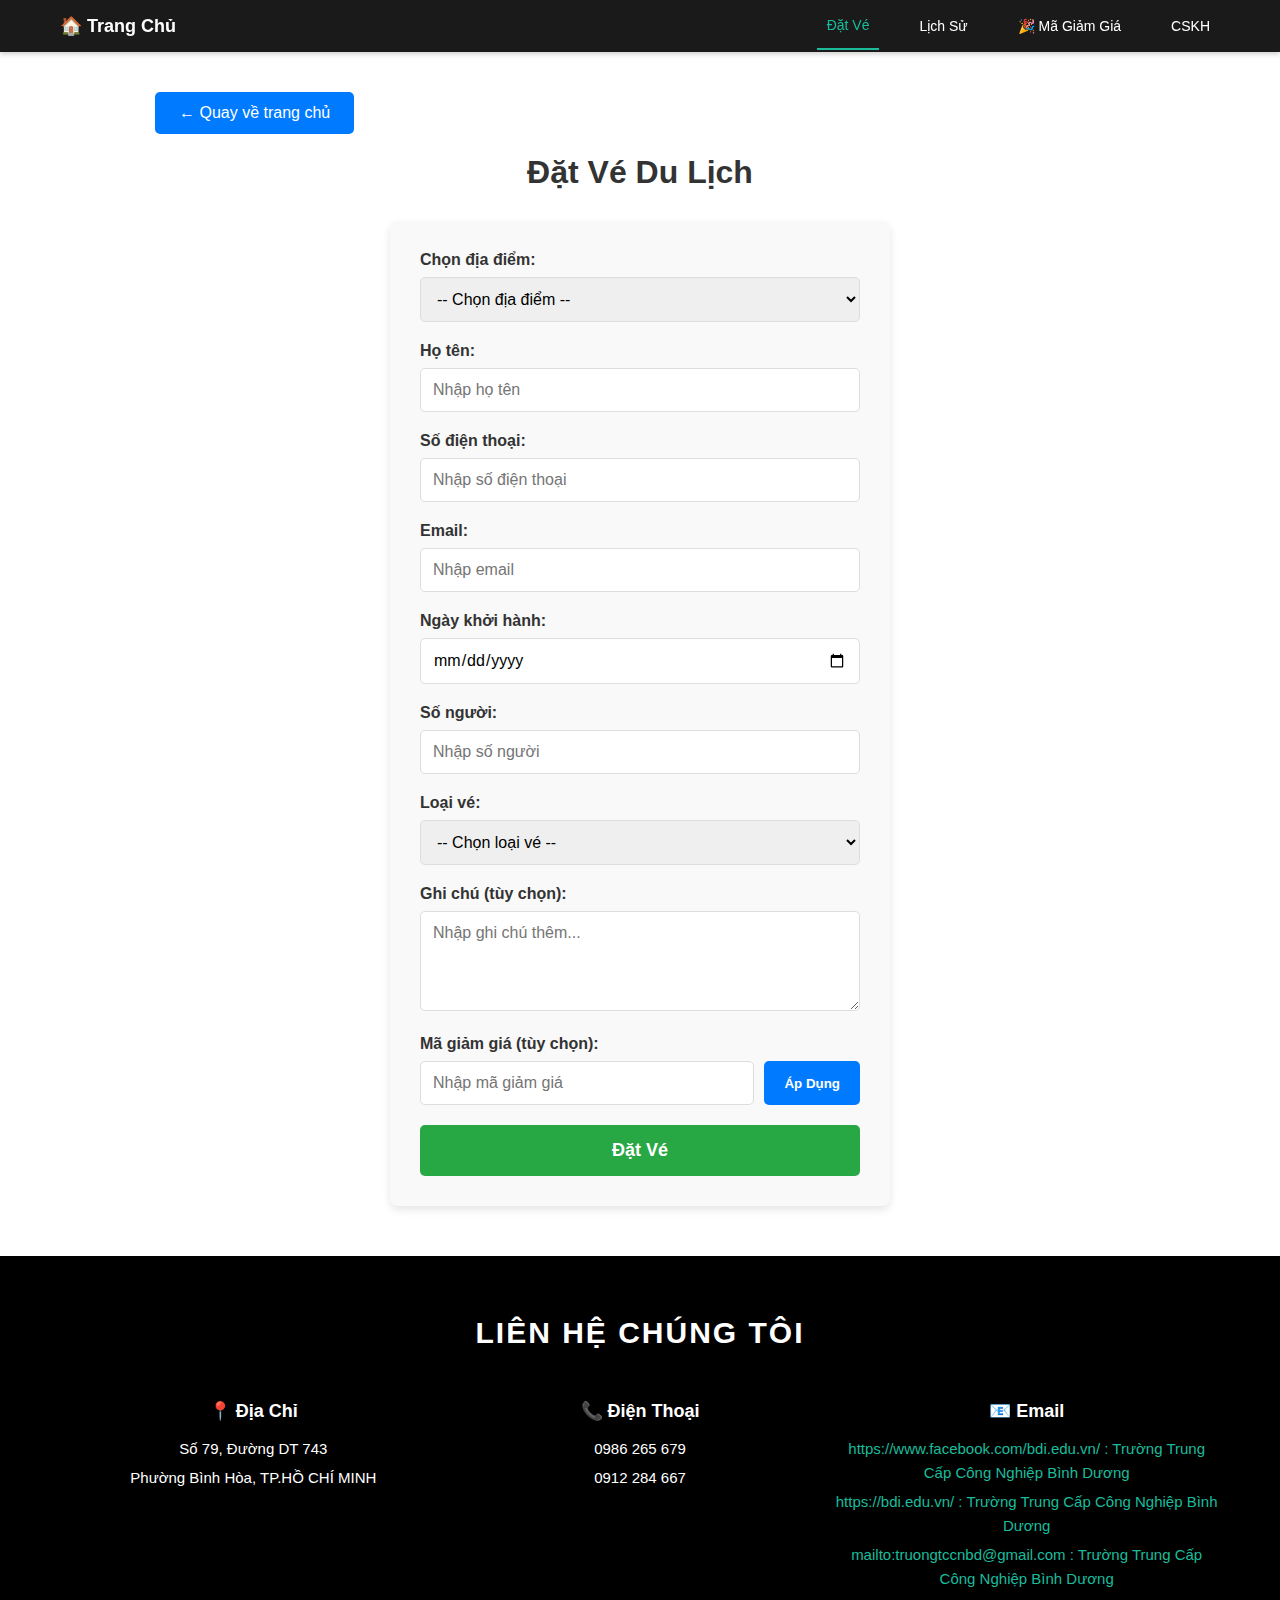
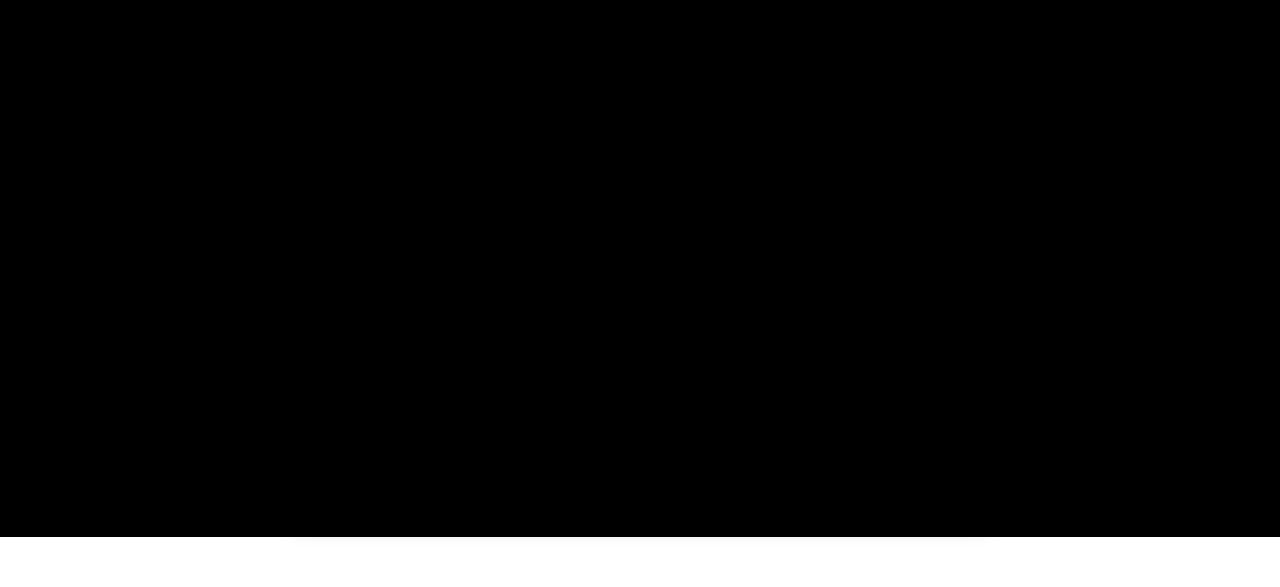
<file: ve.html>
<!-- 
==============================================================================
TRANG ĐẶT VÉ DU LỊCH (ve.html)
==============================================================================
Tác vụ chính:
  • Cung cấp form đặt vé cho khách hàng
  • Hiển thị bảng tính giá vé theo loại vé và số người
  • Cho phép nhập mã giảm giá và tính tiền giảm
  • Xác thực trạng thái đăng nhập người dùng
  • Lưu thông tin đặt vé vào localStorage
  • Hiển thị tóm tắt giá vé trước khi đặt
  • Yêu cầu xác thực trước khi đặt vé

Thành phần chính:
  - Menu điều hướng
  - Thông tin người dùng và nút đăng xuất
  - Form đặt vé (địa điểm, họ tên, điện thoại, email, ngày, số người)
  - Chọn loại vé (người lớn, trẻ em, người cao tuổi)
  - Ô nhập mã giảm giá
  - Hiển thị tính toán giá vé
  - Nút đặt vé
==============================================================================
-->
<!DOCTYPE html>
<html lang="vi">

<head>
    <meta charset="UTF-8">
    <meta name="viewport" content="width=device-width, initial-scale=1.0">
    <title>Đặt Vé Du Lịch</title>
    <link rel="stylesheet" href="style.css">
</head>

<body>
    <!-- Menu Điều Hướng -->
    <nav class="menu-chinh">
        <div class="menu-container">
            <a href="index.html" class="menu-logo">🏠 Trang Chủ</a>
            <button class="menu-toggle" id="menu-toggle">☰</button>
            <div class="menu-links" id="menu-links">
                <a href="index.html">Danh Sách</a>
                <a href="ve.html" class="active">Đặt Vé</a>
                <a href="history.html">Lịch Sử</a>
                <a href="ma-giam-gia.html">🎉 Mã Giảm Giá</a>
                <a href="cskh.html">CSKH</a>
            </div>
        </div>
    </nav>

    <div class="hop-chi-tiet">
        <button id="quay-ve-trang-chu" class="nut-quay-lai">← Quay về trang chủ</button>
        <div id="trang-thai-xac-thuc">
            <span id="ten-nguoi-dung-ve"></span>
            <a href="history.html" class="nut-lich-su">Lịch sử đặt vé</a>
            <button id="nut-dang-xuat-ve" class="nut-dang-xuat">Đăng Xuất</button>
        </div>
        <h1>Đặt Vé Du Lịch</h1>

        <div class="bieu-mau-dat-ve">
            <form id="bieu-mau-dat-ve">
                <div class="form-group">
                    <label for="dia-diem-chon">Chọn địa điểm:</label>
                    <select id="dia-diem-chon" required>
                        <option value="">-- Chọn địa điểm --</option>
                        <option value="Vịnh Hạ Long">Vịnh Hạ Long</option>
                        <option value="Huế">Huế</option>
                        <option value="Đà Nẵng">Đà Nẵng</option>
                        <option value="Hội An">Hội An</option>
                        <option value="Nha Trang">Nha Trang</option>
                        <option value="Sapa">Sapa</option>
                        <option value="Vũng Tàu">Vũng Tàu</option>
                        <option value="Đà Lạt">Đà Lạt</option>
                        <option value="Phú Quốc">Phú Quốc</option>
                        <option value="Phú Quý">Phú Quý</option>
                        <option value="Cao Bằng">Cao Bằng</option>
                        <option value="Hải Phòng">Hải Phòng</option>
                    </select>
                </div>

                <div class="form-group">
                    <label for="ho-ten-khach">Họ tên:</label>
                    <input type="text" id="ho-ten-khach" placeholder="Nhập họ tên" required>
                </div>

                <div class="form-group">
                    <label for="so-dien-thoai-khach">Số điện thoại:</label>
                    <input type="tel" id="so-dien-thoai-khach" placeholder="Nhập số điện thoại" required>
                </div>

                <div class="form-group">
                    <label for="email-khach">Email:</label>
                    <input type="email" id="email-khach" placeholder="Nhập email" required>
                </div>

                <div class="form-group">
                    <label for="ngay-khoi-hanh-chon">Ngày khởi hành:</label>
                    <input type="date" id="ngay-khoi-hanh-chon" required>
                </div>

                <div class="form-group">
                    <label for="so-nguoi-chon">Số người:</label>
                    <input type="number" id="so-nguoi-chon" placeholder="Nhập số người" min="1" required>
                </div>

                <div class="form-group">
                    <label for="loai-ve-chon">Loại vé:</label>
                    <select id="loai-ve-chon" required>
                        <option value="">-- Chọn loại vé --</option>
                        <option value="Người lớn (1.000.000 VNĐ)">Người lớn (1.000.000 VNĐ)</option>
                        <option value="Trẻ em (500.000 VNĐ)">Trẻ em (500.000 VNĐ)</option>
                        <option value="Người cao tuổi (700.000 VNĐ)">Người cao tuổi (700.000 VNĐ)</option>
                    </select>
                </div>

                <div class="form-group">
                    <label for="ghi-chu-them">Ghi chú (tùy chọn):</label>
                    <textarea id="ghi-chu-them" placeholder="Nhập ghi chú thêm..."></textarea>
                </div>

                <div class="form-group">
                    <label for="ma-giam-gia">Mã giảm giá (tùy chọn):</label>
                    <div class="nhom-ma-giam-gia">
                        <input type="text" id="ma-giam-gia" placeholder="Nhập mã giảm giá">
                        <button type="button" id="nut-ap-dung-giam-gia" class="nut-ap-dung">Áp Dụng</button>
                        <button type="button" id="nut-xoa-giam-gia" class="nut-xoa" onclick="xoaMaGiamGia()" style="display: none;">Xóa</button>
                    </div>
                    <div id="thong-bao-ma-giam-gia" class="thong-bao-ma-giam"></div>
                </div>

                <div id="tong-tien-container" class="tong-tien-container" style="display: none;">
                    <h3>Tóm Tắt Giá Vé</h3>
                    <div class="hang-tong-tien">
                        <span>Giá vé:</span>
                        <span id="hien-thi-gia-ve">0 VNĐ</span>
                    </div>
                    <div class="hang-tong-tien">
                        <span>Số người:</span>
                        <span id="hien-thi-so-nguoi">0</span>
                    </div>
                    <div class="hang-tong-tien">
                        <span>Tổng cộng:</span>
                        <span id="hien-thi-tong-truoc-giam">0 VNĐ</span>
                    </div>
                    <div id="hang-giam-gia" class="hang-giam-gia" style="display: none;">
                        <span id="hien-thi-phan-tram-giam">Giảm giá (0%):</span>
                        <span id="hien-thi-tien-giam">0 VNĐ</span>
                    </div>
                    <div class="hang-tong-tien tong-tien-chinh">
                        <span><strong>Tổng Tiền:</strong></span>
                        <span id="hien-thi-tong-tien"><strong>0 VNĐ</strong></span>
                    </div>
                </div>

                <button type="submit" class="nut-gui-form">Đặt Vé</button>
            </form>
        </div>

        <div id="thong-bao-ket-qua" class="thong-bao"></div>
    </div>

    <footer id="phan-chan-trang"></footer>

    <script src="menu.js"></script>
    <script src="ve.js"></script>
    <script>
        // Tải chân trang từ file riêng
        fetch("footer.html")
            .then(response => response.text())
            .then(content => {
                document.getElementById("phan-chan-trang").innerHTML = content;
            })
            .catch(error => console.log("Không thể tải chân trang:", error));
    </script>
</body>

</html>
</file>
<file: style.css>
/* 
==============================================================================
FILE: style.css
TÁC VỤ CHÍNH:
  • Định nghĩa toàn bộ kiểu CSS cho website du lịch
  • Quản lý layout, màu sắc, font chữ toàn site
  • Tạo responsive design cho các thiết bị khác nhau
  • Định kiểu cho menu điều hướng
  • Định kiểu cho các card du lịch
  • Định kiểu cho form đăng ký, đăng nhập, đặt vé
  • Định kiểu cho modal, button, input, select
  • Định kiểu cho thông báo (success, error)
  • Sử dụng Flexbox và Grid để bố trí
==============================================================================
*/

* {
    margin: 0;
    padding: 0;
    box-sizing: border-box;
    font-family: Arial, sans-serif;
}

/* Menu Điều Hướng */
.menu-chinh {
    background-color: #1a1a1a;
    position: sticky;
    top: 0;
    z-index: 1000;
    box-shadow: 0 2px 5px rgba(0, 0, 0, 0.2);
}

.menu-container {
    max-width: 1200px;
    margin: 0 auto;
    display: flex;
    justify-content: space-between;
    align-items: center;
    padding: 0 20px;
    flex-wrap: wrap;
}

.menu-logo {
    color: white;
    font-size: 18px;
    font-weight: bold;
    text-decoration: none;
    padding: 15px 0;
    transition: color 0.3s;
    flex-shrink: 0;
}

.menu-logo:hover {
    color: #1abc9c;
}

/* Hamburger Menu Button */
.menu-toggle {
    display: none;
    background: none;
    border: none;
    color: white;
    font-size: 28px;
    cursor: pointer;
    padding: 10px;
    flex-shrink: 0;
}

.menu-links {
    display: flex;
    gap: 30px;
    align-items: center;
    flex-wrap: wrap;
}

.menu-links a {
    color: white;
    text-decoration: none;
    padding: 15px 10px;
    transition: color 0.3s;
    white-space: nowrap;
    font-size: 14px;
}

.menu-links a:hover,
.menu-links a.active {
    color: #1abc9c;
    border-bottom: 2px solid #1abc9c;
}

/* Ẩn link 'Danh Sách' trên desktop và tablet */
.menu-links a[href="index.html"]:first-of-type {
    display: none;
}

/* Logo trường trong menu (ẩn trên desktop) */
.menu-logo-truong {
    display: none;
}

.logo-truong-menu {
    width: 24px;
    height: 24px;
    object-fit: contain;
    filter: brightness(1.3);
}

/* Đăng nhập/Đăng ký/Đăng xuất trong menu */
.menu-auth-group {
    display: flex;
    gap: 10px;
    align-items: center;
}

/* Responsive Design */
@media (max-width: 768px) {
    .menu-toggle {
        display: block;
    }
    
    .menu-container {
        flex-wrap: nowrap;
    }

    .menu-links {
        position: absolute;
        top: 100%;
        left: 0;
        right: 0;
        background-color: #1a1a1a;
        flex-direction: column;
        gap: 0;
        width: 100%;
        display: none;
        max-height: 500px;
        overflow-y: auto;
    }

    .menu-links.active {
        display: flex;
    }

    .menu-links a {
        width: 100%;
        padding: 15px 20px;
        border-bottom: 1px solid #333;
    }

    .menu-links a:hover,
    .menu-links a.active {
        background-color: #2a2a2a;
        border-bottom: 1px solid #333;
    }

    .menu-auth-group {
        width: 100%;
        flex-direction: column;
        padding: 10px 20px;
        gap: 10px;
    }

    .menu-dang-nhap-dang-ky {
        width: 100%;
        text-align: center;
        padding: 10px;
    }

    .menu-nut-dang-xuat {
        width: 100%;
    }
}

#menu-trang-thai-dang-nhap,
#menu-trang-thai-da-dang-nhap {
    display: none;
}

.menu-dang-nhap-dang-ky {
    padding: 8px 15px !important;
    font-size: 14px !important;
    background-color: #007BFF !important;
    border-radius: 5px !important;
    color: white !important;
    text-decoration: none !important;
    transition: all 0.3s !important;
    border: none;
    cursor: pointer;
}

.menu-dang-nhap-dang-ky:hover {
    background-color: #1ed515 !important;
    transform: translateY(-2px);
}

.menu-ten-nguoi-dung {
    color: white;
    font-size: 13px;
    white-space: nowrap;
    padding: 8px 12px;
}

.menu-nut-dang-xuat {
    padding: 8px 12px;
    font-size: 13px;
    background-color: #dc3545;
    color: white;
    border: none;
    border-radius: 5px;
    cursor: pointer;
    transition: background-color 0.3s;
    white-space: nowrap;
}

.menu-nut-dang-xuat:hover {
    background-color: #c82333;
}

/* Phần xác thực (đăng nhập/đăng xuất) */
.phan-xac-thuc {
    position: absolute;
    top: 20px;
    right: 40px;
    display: flex;
    align-items: center;
    gap: 20px;
}

/* Logo trường nhỏ */
.logo-truong-link {
    display: inline-flex;
    align-items: center;
    justify-content: center;
    width: 50px;
    height: 50px;
    border-radius: 50%;
    background-color: rgb(133, 179, 9);
    border: 2px solid #07f1a3;
    transition: all 0.3s;
    cursor: pointer;
}

.logo-truong-link:hover {
    background-color: rgba(26, 188, 156, 0.2);
    transform: scale(1.1);
}

.logo-truong-nho {
    width: 32px;
    height: 32px;
    object-fit: contain;
    filter: brightness(1.3);
}

/* Nút đăng nhập */
#trang-thai-dang-nhap .nut-dang-nhap {
    padding: 10px 20px;
    font-size: 16px;
    background-color: #007BFF;
    color: white;
    text-decoration: none;
    border-radius: 5px;
    transition: background-color 0.3s;
    white-space: nowrap;
}

#trang-thai-dang-nhap .nut-dang-nhap:hover {
    background-color: #0056b3;
}

/* Trạng thái đã đăng nhập */
#trang-thai-da-dang-nhap {
    display: flex;
    align-items: center;
    gap: 15px;
    flex-direction: row-reverse;
    flex-wrap: wrap;
    justify-content: flex-end;
}

/* Tên người dùng */
.ten-nguoi-dung {
    color: white;
    font-size: 14px;
    white-space: nowrap;
}

/* Nút đăng xuất */
.nut-dang-xuat {
    padding: 10px 20px;
    font-size: 14px;
    background-color: #dc3545;
    color: white;
    border: none;
    border-radius: 5px;
    cursor: pointer;
    transition: background-color 0.3s;
    white-space: nowrap;
}

.nut-dang-xuat:hover {
    background-color: #c82333;
}

.trang-chu {
    min-height: 100vh;
    background: linear-gradient(rgba(0, 0, 0, 0.6), rgba(0, 0, 0, 0.6)),
        url("./image/tuyen-diem-du-lich-viet-nam-4.jpg");
    background-size: cover;
    background-position: center;
    color: white;
    text-align: center;
    padding: 60px 20px;
    position: relative;
}

.trang-chu h1 {
    font-size: 42px;
    margin-bottom: 15px;
}

.trang-chu p {
    font-size: 18px;
    margin-bottom: 40px;
}

.thanh-tim-kiem {
    display: flex;
    justify-content: center;
    gap: 10px;
    margin-bottom: 40px;
    max-width: 600px;
    margin-left: auto;
    margin-right: auto;
    padding: 0 20px;
    flex-wrap: wrap;
}

.thanh-tim-kiem input {
    flex: 1;
    min-width: 200px;
    padding: 12px 20px;
    font-size: 16px;
    border: 2px solid #ddd;
    border-radius: 5px;
    outline: none;
    transition: border-color 0.3s;
}

.thanh-tim-kiem input:focus {
    border-color: #007BFF;
    box-shadow: 0 0 5px rgba(0, 123, 255, 0.3);
}

.thanh-tim-kiem input::placeholder {
    color: #999;
    font-size: 14px;
}

.thanh-tim-kiem button {
    padding: 12px 30px;
    font-size: 16px;
    background-color: #007BFF;
    color: white;
    border: none;
    border-radius: 5px;
    cursor: pointer;
    transition: all 0.3s;
    font-weight: bold;
    min-width: 120px;
}

.thanh-tim-kiem button:hover {
    background-color: #0056b3;
    transform: translateY(-2px);
    box-shadow: 0 4px 8px rgba(0, 0, 0, 0.2);
}

.thanh-tim-kiem button:active {
    transform: translateY(0);
}

/* Responsive cho thiết bị di động */
@media (max-width: 768px) {
    .thanh-tim-kiem {
        gap: 8px;
        padding: 0 15px;
        margin-bottom: 30px;
    }

    .thanh-tim-kiem input {
        min-width: 150px;
        padding: 10px 15px;
        font-size: 14px;
    }

    .thanh-tim-kiem button {
        padding: 10px 20px;
        font-size: 14px;
        min-width: 100px;
    }
}

@media (max-width: 480px) {
    .thanh-tim-kiem {
        width: 100%;
        gap: 8px;
        padding: 0 10px;
        margin-bottom: 25px;
    }

    .thanh-tim-kiem input {
        min-width: 120px;
        padding: 10px 12px;
        font-size: 13px;
        flex: 1;
    }

    .thanh-tim-kiem button {
        padding: 10px 15px;
        font-size: 13px;
        min-width: 80px;
        white-space: nowrap;
    }
}

.nut-dat-ve {
    padding: 12px 30px;
    font-size: 16px;
    background-color: #28a745;
    color: white;
    text-decoration: none;
    border-radius: 5px;
    cursor: pointer;
    transition: background-color 0.3s;
    display: inline-block;
}

.nut-dat-ve:hover {
    background-color: #218838;
}

.hop-the {
    display: none;
    justify-content: center;
    gap: 30px;
    flex-wrap: wrap;
}

.hop-the {
    display: flex;
    flex-wrap: wrap;
    gap: 15px;
    justify-content: center;
    padding: 20px;
}

.hop-the p {
    width: 100%;
    text-align: center;
    color: #ff6b6b;
    font-size: 18px;
    font-weight: bold;
    padding: 40px 20px;
    background-color: #fff5f5;
    border-radius: 8px;
    border-left: 4px solid #ff6b6b;
}

@media (max-width: 768px) {
    .hop-the p {
        font-size: 16px;
        padding: 30px 15px;
    }
}

@media (max-width: 480px) {
    .hop-the p {
        font-size: 14px;
        padding: 25px 10px;
    }
}

.hop-the img {
    width: 100%;
    max-width: 280px;
    aspect-ratio: 1 / 1;
    object-fit: cover;
    border-radius: 15px;
    cursor: pointer;
    transition: transform 0.3s;
    box-shadow: 0 2px 8px rgba(0, 0, 0, 0.1);
}

.hop-the img:hover {
    transform: scale(1.05);
    box-shadow: 0 4px 12px rgba(0, 0, 0, 0.2);
}

/* Hộp thông tin */
.hop-thong-tin {
    display: none;
    position: fixed;
    inset: 0;
    background: rgba(0, 0, 0, 0.9);
    color: white;
    padding: 40px;
    overflow-y: auto;
}

.hop-thong-tin h2 {
    text-align: center;
    margin-bottom: 10px;
}

.hop-thong-tin p {
    max-width: 750px;
    margin: 0 auto 30px;
    text-align: center;
    line-height: 1.6;
}

.thu-vien-anh {
    display: grid;
    grid-template-columns: repeat(auto-fill, minmax(150px, 1fr));
    gap: 15px;
    max-width: 900px;
    margin: auto;
    padding: 15px;
}

.thu-vien-anh img {
    width: 100%;
    aspect-ratio: 1 / 1;
    object-fit: cover;
    border-radius: 12px;
    box-shadow: 0 2px 8px rgba(0, 0, 0, 0.1);
    transition: transform 0.3s ease, box-shadow 0.3s ease;
}

.thu-vien-anh img:hover {
    transform: scale(1.05);
    box-shadow: 0 4px 16px rgba(0, 0, 0, 0.2);
}

@media (min-width: 768px) {
    .thu-vien-anh {
        grid-template-columns: repeat(auto-fill, minmax(180px, 1fr));
    }
}

@media (min-width: 1024px) {
    .thu-vien-anh {
        grid-template-columns: repeat(auto-fill, minmax(200px, 1fr));
    }
}

.dong-mo-dai {
    position: absolute;
    top: 20px;
    right: 40px;
    font-size: 40px;
    cursor: pointer;
}

.hop-the {
    display: flex;
    justify-content: space-around;
    flex-wrap: wrap;
    gap: 20px;
}
    /* Lightbox / Zoomable image styles */
    .lightbox-overlay {
        position: fixed;
        inset: 0;
        background: rgba(0,0,0,0.85);
        display: flex;
        align-items: center;
        justify-content: center;
        z-index: 9999;
        padding: 20px;
    }
    .lightbox-overlay.hidden {
        display: none;
    }
    .lightbox-content {
        max-width: 95vw;
        max-height: 95vh;
        display: flex;
        flex-direction: column;
        align-items: center;
        gap: 10px;
    }
    .lightbox-image {
        max-width: 100%;
        max-height: 85vh;
        object-fit: contain;
        border-radius: 6px;
        box-shadow: 0 12px 40px rgba(0,0,0,0.6);
    }
    .lightbox-caption {
        color: #fff;
        font-size: 14px;
        text-align: center;
        max-width: 95vw;
    }
    .zoomable { cursor: zoom-in; }

.the {
    width: 100%;
    max-width: 280px;
    background-color: #ffffff;
    border: 1px solid #ddd;
    border-radius: 8px;
    overflow: hidden;
    box-shadow: 0 4px 8px rgba(0, 0, 0, 0.1);
    cursor: pointer;
    transition: transform 0.2s, box-shadow 0.2s;
}

.the:hover {
    transform: translateY(-10px);
    box-shadow: 0 8px 16px rgba(0, 0, 0, 0.15);
}

.the img {
    width: 100%;
    aspect-ratio: 1 / 1;
    object-fit: cover;
    border-radius: 8px 8px 0 0;
}

.the h2 {
    margin: 10px;
    font-size: 1.2em;
    min-height: 75px;
    display: flex;
    align-items: center;
    justify-content: center;
    text-align: center;
    overflow: hidden;
    text-overflow: ellipsis;
    display: -webkit-box;
    -webkit-line-clamp: 2;
    line-clamp: 2;
    -webkit-box-orient: vertical;
    word-break: break-word;
    line-height: 1.3;
}

.the p {
    margin: 10px;
    color: #555;
    min-height: 45px;
    text-align: center;
    overflow: hidden;
    text-overflow: ellipsis;
    display: -webkit-box;
    -webkit-line-clamp: 2;
    line-clamp: 2;
    -webkit-box-orient: vertical;
    word-break: break-word;
    line-height: 1.3;
}


.hop-chi-tiet {
    max-width: 1000px;
    margin: 0 auto;
    padding: 40px 20px;
    font-family: Arial, sans-serif;
}

.hop-chi-tiet h1 {
    color: #333;
    margin-bottom: 20px;
    text-align: center;
}

.hop-chi-tiet img {
    width: 100%;
    max-height: 400px;
    object-fit: cover;
    border-radius: 12px;
    margin-bottom: 30px;
}

.hop-chi-tiet h2 {
    color: #333;
    margin-top: 30px;
    margin-bottom: 15px;
}

.hop-chi-tiet p {
    margin: 20px 0;
    line-height: 1.6;
    color: #555;
}


.nut-quay-lai {
    display: inline-block;
    margin: 20px 0;
    padding: 12px 24px;
    font-size: 16px;
    color: white;
    background-color: #007BFF;
    border: none;
    border-radius: 5px;
    cursor: pointer;
    transition: background-color 0.3s;
}

.nut-quay-lai:hover {
    background-color: #0056b3;
}

.thu-vien-hinh-anh {
    display: grid;
    grid-template-columns: repeat(auto-fit, minmax(200px, 1fr));
    gap: 20px;
    margin-top: 20px;
}

.thu-vien-hinh-anh img {
    width: 100%;
    height: 200px;
    object-fit: cover;
    border-radius: 10px;
    box-shadow: 0 4px 8px rgba(0, 0, 0, 0.2);
    transition: transform 0.3s;
}

.thu-vien-hinh-anh img:hover {
    transform: scale(1.05);
}

/* Thumb wrapper and booking button for chitiet gallery */
.thumb-wrapper {
    display: flex;
    flex-direction: column;
    align-items: center;
    gap: 8px;
}
.thumb-wrapper img {
    width: 100%;
    height: auto;
    border-radius: 8px;
}
.nut-dat-ve {
    padding: 8px 12px;
    background: #28a745;
    color: #fff;
    border: none;
    border-radius: 6px;
    cursor: pointer;
    font-weight: 600;
}
.nut-dat-ve:hover { background: #218838; }

@media (max-width: 480px) {
    .thumb-wrapper { gap: 6px; }
    .nut-dat-ve { padding: 6px 10px; font-size: 14px; }
}

/* CSS cho trang đặt vé */
.bieu-mau-dat-ve {
    background-color: #f9f9f9;
    padding: 30px;
    border-radius: 8px;
    box-shadow: 0 4px 8px rgba(0, 0, 0, 0.1);
    max-width: 600px;
    margin: 30px auto;
}

/* Tính toán tổng tiền vé */
.tong-tien-container {
    background-color: #f0f8ff;
    border: 2px solid #1abc9c;
    border-radius: 8px;
    padding: 20px;
    margin: 20px 0;
    margin-bottom: 20px;
}

.tong-tien-container h3 {
    color: #1a1a1a;
    margin-bottom: 15px;
    font-size: 18px;
}

.hang-tong-tien {
    display: flex;
    justify-content: space-between;
    padding: 10px 0;
    border-bottom: 1px solid #ddd;
    font-size: 16px;
}

.hang-tong-tien:last-child {
    border-bottom: none;
}

.hang-tong-tien.tong-tien-chinh {
    background-color: #e8f7f5;
    padding: 12px;
    border-radius: 5px;
    margin-top: 10px;
    font-size: 18px;
    color: #16a085;
}

.hang-giam-gia {
    display: flex;
    justify-content: space-between;
    padding: 10px;
    background-color: #fff3cd;
    border-radius: 5px;
    margin: 10px 0;
    color: #856404;
    font-weight: bold;
}

.nhom-ma-giam-gia {
    display: flex;
    gap: 10px;
}

.nhom-ma-giam-gia input {
    flex: 1;
    padding: 12px;
    border: 1px solid #ddd;
    border-radius: 5px;
    font-size: 16px;
}

.nut-ap-dung {
    padding: 12px 20px;
    background-color: #007BFF;
    color: white;
    border: none;
    border-radius: 5px;
    cursor: pointer;
    font-weight: bold;
    transition: background-color 0.3s;
    white-space: nowrap;
}

.nut-ap-dung:hover {
    background-color: #0056b3;
}

.thong-bao-ma-giam {
    display: none;
    padding: 12px;
    border-radius: 5px;
    margin-top: 10px;
    font-weight: bold;
    text-align: center;
}

.thong-bao-ma-giam.thanh-cong {
    background-color: #d4edda;
    color: #155724;
    border: 1px solid #c3e6cb;
}

.thong-bao-ma-giam.loi {
    background-color: #f8d7da;
    color: #721c24;
    border: 1px solid #f5c6cb;
}

.form-group {
    margin-bottom: 20px;
}

.form-group label {
    display: block;
    margin-bottom: 8px;
    font-weight: bold;
    color: #333;
}

.form-group input,
.form-group select,
.form-group textarea {
    width: 100%;
    padding: 12px;
    border: 1px solid #ddd;
    border-radius: 5px;
    font-size: 16px;
    font-family: Arial, sans-serif;
    box-sizing: border-box;
}

.form-group textarea {
    resize: vertical;
    min-height: 100px;
}

.form-group input:focus,
.form-group select:focus,
.form-group textarea:focus {
    outline: none;
    border-color: #007BFF;
    box-shadow: 0 0 5px rgba(0, 123, 255, 0.3);
}

.nut-gui-form {
    width: 100%;
    padding: 15px;
    font-size: 18px;
    background-color: #28a745;
    color: white;
    border: none;
    border-radius: 5px;
    cursor: pointer;
    transition: background-color 0.3s;
    font-weight: bold;
}

.nut-gui-form:hover {
    background-color: #218838;
}

.thong-bao {
    display: none;
    max-width: 600px;
    margin: 30px auto;
    padding: 20px;
    border-radius: 8px;
    background-color: #d4edda;
    border: 1px solid #c3e6cb;
    color: #155724;
}

.thong-bao.thanh-cong {
    background-color: #d4edda;
    border-color: #c3e6cb;
    color: #155724;
}

.thong-bao h3 {
    margin-top: 0;
}

.thong-bao ul {
    list-style: none;
    padding: 0;
}

.thong-bao ul li {
    padding: 8px 0;
    border-bottom: 1px solid rgba(21, 87, 36, 0.1);
}

.thong-bao ul li:last-child {
    border-bottom: none;
}

/* ===== RESPONSIVE - ĐIỀU CHỈNH CHO DESKTOP VÀ MOBILE ===== */

/* DESKTOP: 1024px trở lên */
@media (min-width: 1024px) {
    .phan-xac-thuc {
        top: 20px;
        right: 40px;
    }
}

/* TABLET: 768px đến 1023px */
@media (min-width: 768px) and (max-width: 1023px) {
    .trang-chu {
        padding: 40px 15px;
    }

    .trang-chu h1 {
        font-size: 32px;
    }

    .thanh-tim-kiem {
        flex-wrap: wrap;
        max-width: 100%;
    }

    .hop-the {
        gap: 20px;
    }

    .hop-the img {
        width: 300px;
    }

    .the {
        width: 200px;
    }

    .menu-links {
        gap: 15px;
    }

    .menu-links a {
        font-size: 13px;
        padding: 12px 8px;
    }
}

/* MOBILE: Nhỏ hơn 768px */
@media (max-width: 767px) {
    /* ===== MENU RESPONSIVE ===== */
    .menu-toggle {
        display: block;
    }

    /* Hiển thị 'Danh Sách' trên mobile */
    .menu-links a[href="index.html"]:first-of-type {
        display: block;
    }

    .menu-container {
        flex-direction: row;
        padding: 0 10px;
    }

    .menu-logo {
        font-size: 16px;
        padding: 12px 0;
    }

    .menu-links {
        position: absolute;
        top: 100%;
        left: 0;
        right: 0;
        background-color: #1a1a1a;
        flex-direction: column;
        gap: 0;
        width: 100%;
        display: none;
        max-height: calc(100vh - 60px);
        overflow-y: auto;
        border-top: 2px solid #333;
    }

    .menu-links.active {
        display: flex;
    }

    .menu-links a {
        width: 100%;
        padding: 15px 20px;
        border-bottom: 1px solid #333;
        border-radius: 0;
        font-size: 14px;
    }

    .menu-links a:hover,
    .menu-links a.active {
        background-color: #2a2a2a;
        border-bottom: 1px solid #333;
        color: #1abc9c;
    }

    .menu-auth-group {
        width: 100%;
        flex-direction: column;
        padding: 10px 20px;
        gap: 10px;
        border-top: 1px solid #333;
    }

    .menu-dang-nhap-dang-ky {
        width: 100%;
        text-align: center;
        padding: 10px;
    }

    .menu-nut-dang-xuat {
        width: 100%;
    }

    /* ===== HEADER ===== */
    .trang-chu {
        padding: 30px 15px;
        min-height: auto;
    }

    .trang-chu h1 {
        font-size: 24px;
        margin-bottom: 10px;
    }

    .trang-chu p {
        font-size: 14px;
        margin-bottom: 20px;
    }

    .thanh-tim-kiem {
        flex-direction: column;
        max-width: 100%;
        gap: 8px;
        margin-bottom: 20px;
    }

    .thanh-tim-kiem input {
        padding: 10px 15px;
        font-size: 14px;
        width: 100%;
    }

    .thanh-tim-kiem button {
        padding: 10px 15px;
        font-size: 14px;
        width: 100%;
    }

    .nut-dat-ve {
        padding: 10px 15px;
        font-size: 14px;
        width: 100%;
    }

    /* ===== CARDS - HIỂN THỊ TRÊN MOBILE ===== */
    .hop-the {
        display: flex !important;
        gap: 15px;
        flex-direction: column;
        align-items: center;
    }

    .hop-the img {
        width: 100%;
        max-width: 300px;
        height: auto;
    }

    .the {
        width: 100%;
        max-width: 300px;
    }

    /* ===== MODAL ===== */
    .hop-thong-tin {
        padding: 20px 15px;
    }

    .dong-mo-dai {
        top: 10px;
        right: 15px;
        font-size: 30px;
    }

    .thu-vien-anh {
        grid-template-columns: repeat(auto-fit, minmax(150px, 1fr));
        gap: 10px;
    }

    .thu-vien-anh img {
        height: 150px;
    }

    /* ===== FORMS ===== */
    .bieu-mau-dat-ve {
        padding: 20px 15px;
        max-width: 100%;
        margin: 20px 0;
    }

    .form-group {
        margin-bottom: 15px;
    }

    .form-group label {
        font-size: 14px;
    }

    .form-group input,
    .form-group select,
    .form-group textarea {
        padding: 10px;
        font-size: 14px;
    }

    .nut-gui-form {
        padding: 12px;
        font-size: 16px;
    }

    /* ===== DETAIL PAGE ===== */
    .hop-chi-tiet {
        padding: 20px 15px;
    }

    .hop-chi-tiet h1 {
        font-size: 22px;
        margin-bottom: 15px;
    }

    .hop-chi-tiet img {
        max-height: 300px;
        margin-bottom: 20px;
    }

    .hop-chi-tiet h2 {
        font-size: 18px;
        margin-top: 20px;
    }

    .hop-chi-tiet p {
        font-size: 14px;
        margin: 15px 0;
    }

    .nut-quay-lai {
        padding: 10px 20px;
        font-size: 14px;
        width: 100%;
        margin-bottom: 15px;
    }

    #trang-thai-xac-thuc {
        flex-direction: column;
        align-items: stretch;
        gap: 10px;
    }

    #trang-thai-xac-thuc span {
        font-size: 14px;
    }

    #trang-thai-xac-thuc a,
    #trang-thai-xac-thuc button {
        width: 100%;
        padding: 10px;
        font-size: 14px;
    }

    /* ===== THÔNG BÁO ===== */
    .thong-bao {
        margin: 20px 0;
        padding: 15px;
    }

    .thong-bao h3 {
        font-size: 16px;
    }

    /* ===== DANH SÁCH VÉ ===== */
    .danh-sach-ve {
        grid-template-columns: 1fr;
    }

    .the-ve {
        margin-bottom: 15px;
    }

    /* ===== TỔNG TIỀN ===== */
    .tong-tien-container {
        padding: 15px;
        margin: 15px 0;
    }

    .tong-tien-container h3 {
        font-size: 16px;
    }

    .hang-tong-tien {
        font-size: 14px;
        padding: 8px 0;
    }

    .nhom-ma-giam-gia {
        flex-direction: column;
        gap: 8px;
    }

    .nhom-ma-giam-gia input {
        padding: 10px;
        font-size: 14px;
    }

    .nut-ap-dung {
        padding: 10px 15px;
        font-size: 14px;
        width: 100%;
    }
}

/* MOBILE NHỎ: Nhỏ hơn 480px */
@media (max-width: 479px) {
    .menu-toggle {
        font-size: 24px;
        padding: 8px;
    }

    .menu-logo {
        font-size: 14px;
    }

    .menu-links a {
        padding: 12px 15px;
        font-size: 13px;
    }

    .trang-chu {
        padding: 20px 10px;
    }

    .trang-chu h1 {
        font-size: 20px;
    }

    .trang-chu p {
        font-size: 12px;
    }

    .thanh-tim-kiem input,
    .thanh-tim-kiem button,
    .nut-dat-ve {
        font-size: 12px;
        padding: 8px 10px;
    }

    .hop-the img {
        max-width: 280px;
    }

    .the {
        max-width: 280px;
    }

    .the h2 {
        font-size: 16px;
        margin: 8px;
        min-height: 48px;
        display: flex;
        align-items: center;
        justify-content: center;
        text-align: center;
        overflow: hidden;
        text-overflow: ellipsis;
        display: -webkit-box;
        -webkit-line-clamp: 2;
        line-clamp: 2;
        -webkit-box-orient: vertical;
        word-break: break-word;
        line-height: 1.3;
    }

    .the p {
        font-size: 12px;
        margin: 8px;
        min-height: 40px;
        text-align: center;
        overflow: hidden;
        text-overflow: ellipsis;
        display: -webkit-box;
        -webkit-line-clamp: 2;
        line-clamp: 2;
        -webkit-box-orient: vertical;
        word-break: break-word;
        line-height: 1.3;
    }

    .hop-chi-tiet {
        padding: 15px 10px;
    }

    .hop-chi-tiet h1 {
        font-size: 18px;
    }

    .hop-chi-tiet h2 {
        font-size: 16px;
    }

    .hop-chi-tiet p {
        font-size: 13px;
    }

    .nut-quay-lai {
        font-size: 12px;
        padding: 8px 15px;
    }

    .bieu-mau-dat-ve {
        padding: 15px 10px;
    }

    .form-group label {
        font-size: 13px;
    }

    .form-group input,
    .form-group select {
        font-size: 13px;
        padding: 8px;
    }

    .nut-gui-form {
        font-size: 14px;
        padding: 10px;
    }

    #trang-thai-xac-thuc {
        gap: 8px;
    }

    #trang-thai-xac-thuc span {
        font-size: 12px;
    }

    #trang-thai-xac-thuc a,
    #trang-thai-xac-thuc button {
        font-size: 12px;
        padding: 8px;
    }
}
/* TABLET NHỎ: 600px đến 767px */

    .the {
        width: 45%;
    }

    .phan-xac-thuc {
        right: 20px;
        gap: 10px;
        top: 15px;
    }

    #trang-thai-dang-nhap .nut-dang-nhap {
        padding: 8px 15px;
        font-size: 14px;
    }

    .nut-dang-xuat {
        padding: 8px 15px;
        font-size: 12px;
    }

    .hop-chi-tiet {
        padding: 20px 15px;
    }

    .bieu-mau-dat-ve {
        max-width: 500px;
    }


/* MOBILE LỚN: 481px đến 767px */
@media (max-width: 767px) {
    /* Menu Điều Hướng */
    .menu-chinh {
        position: sticky;
        top: 0;
        z-index: 1000;
    }

    .menu-container {
        flex-direction: column;
        gap: 10px;
        padding: 10px 20px;
    }

    .menu-logo {
        width: 100%;
        text-align: center;
        padding: 10px 0;
        font-size: 16px;
    }

    .menu-links {
        width: 100%;
        gap: 15px;
        justify-content: center;
        font-size: 12px;
    }

    .menu-links a {
        padding: 10px 8px;
        font-size: 12px;
    }

    .menu-auth-group {
        width: 100%;
        justify-content: center;
        flex-wrap: wrap;
    }

    /* Trang chủ */

    .trang-chu h1 {
        font-size: 24px;
        margin-bottom: 10px;
    }

    .trang-chu p {
        font-size: 14px;
        margin-bottom: 20px;
    }

    /* Phần xác thực */
    .phan-xac-thuc {
        position: relative;
        top: auto;
        right: auto;
        margin-bottom: 20px;
        padding: 10px;
        gap: 10px;
        justify-content: center;
    }

    #trang-thai-dang-nhap .nut-dang-nhap {
        padding: 8px 15px;
        font-size: 13px;
    }

    #trang-thai-da-dang-nhap {
        gap: 10px;
        justify-content: center;
    }

    .ten-nguoi-dung {
        font-size: 12px;
    }

    .nut-dang-xuat {
        padding: 8px 15px;
        font-size: 12px;
    }

    /* Thanh tìm kiếm */
    .thanh-tim-kiem {
        flex-direction: column;
        max-width: 100%;
        gap: 8px;
    }

    .thanh-tim-kiem input,
    .thanh-tim-kiem button,
    .nut-dat-ve {
        width: 100%;
        padding: 10px 15px;
        font-size: 14px;
    }

    /* Danh sách thẻ */
    .hop-the {
        flex-direction: column;
        align-items: center;
        gap: 15px;
    }

    .the {
        width: 90%;
        max-width: 300px;
    }

    .the img {
        height: 150px;
    }

    /* Hộp thông tin */
    .hop-thong-tin {
        padding: 20px;
    }

    .dong-mo-dai {
        top: 10px;
        right: 20px;
        font-size: 30px;
    }

    .thu-vien-anh {
        grid-template-columns: 1fr;
    }

    /* Chi tiết */
    .hop-chi-tiet {
        padding: 15px 10px;
    }

    .hop-chi-tiet h1 {
        font-size: 22px;
    }

    /* Form */
    .bieu-mau-dat-ve {
        padding: 15px;
        margin: 15px auto;
        max-width: 100%;
    }

    .form-group input,
    .form-group select,
    .form-group textarea {
        padding: 10px;
        font-size: 14px;
    }

    .form-container {
        padding: 20px;
    }

    /* Trạng thái xác thực */
    #trang-thai-xac-thuc {
        flex-direction: column;
        align-items: flex-start;
        gap: 10px;
    }

    .nut-lich-su {
        width: 100%;
        text-align: center;
        padding: 10px;
    }

    /* Lịch sử */
    .chi-tiet-ve {
        grid-template-columns: 1fr;
    }

    .hang-chi-tiet {
        flex-direction: column;
        align-items: flex-start;
    }

    .nhan {
        min-width: auto;
        margin-bottom: 5px;
    }

    .gia-tri {
        text-align: left;
    }

    .thanh-tac-vu {
        flex-direction: column;
    }

    .nut-xoa {
        width: 100%;
    }
}

/* MOBILE NHỎ: Dưới 480px */
@media (max-width: 480px) {
    .trang-chu {
        padding: 15px 8px;
        padding-top: 70px;
    }

    .trang-chu h1 {
        font-size: 18px;
        margin-bottom: 8px;
        word-break: break-word;
    }

    .trang-chu p {
        font-size: 12px;
        margin-bottom: 15px;
    }

    /* Phần xác thực */
    .phan-xac-thuc {
        gap: 5px;
        padding: 5px;
    }

    #trang-thai-dang-nhap .nut-dang-nhap {
        padding: 6px 10px;
        font-size: 11px;
    }

    .ten-nguoi-dung {
        font-size: 11px;
    }

    .nut-dang-xuat {
        padding: 6px 10px;
        font-size: 11px;
    }

    /* Thanh tìm kiếm */
    .thanh-tim-kiem {
        flex-direction: column;
        gap: 6px;
    }

    .thanh-tim-kiem input,
    .thanh-tim-kiem button,
    .nut-dat-ve {
        padding: 8px 12px;
        font-size: 12px;
        width: 100%;
    }

    /* Danh sách thẻ */
    .the {
        width: 95%;
        max-width: 100%;
    }

    .the img {
        height: 120px;
    }

    .the h2 {
        font-size: 14px;
        margin: 8px;
        min-height: 42px;
        display: flex;
        align-items: center;
        justify-content: center;
        text-align: center;
        overflow: hidden;
        text-overflow: ellipsis;
        display: -webkit-box;
        -webkit-line-clamp: 2;
        line-clamp: 2;
        -webkit-box-orient: vertical;
        word-break: break-word;
        line-height: 1.3;
    }

    /* Chi tiết */
    .hop-chi-tiet {
        padding: 10px 8px;
    }

    .hop-chi-tiet h1 {
        font-size: 16px;
        margin-bottom: 10px;
    }

    .hop-chi-tiet img {
        max-height: 300px;
    }

    /* Form */
    .bieu-mau-dat-ve {
        padding: 12px;
        margin: 12px auto;
    }

    .form-group {
        margin-bottom: 12px;
    }

    .form-group label {
        font-size: 12px;
        margin-bottom: 6px;
    }

    .form-group input,
    .form-group select,
    .form-group textarea {
        padding: 8px;
        font-size: 12px;
    }

    .form-group textarea {
        min-height: 70px;
    }

    .nut-gui-form {
        padding: 10px;
        font-size: 14px;
    }

    /* Đăng nhập */
    .hop-dang-nhap {
        margin: 30px auto;
        padding: 15px 10px;
    }

    .form-container {
        padding: 15px;
    }

    .form-container h1 {
        font-size: 18px;
        margin-bottom: 15px;
    }

    .chuyen-form {
        font-size: 12px;
        margin-top: 12px;
    }

    #thong-bao-auth {
        margin: 12px auto;
        padding: 12px;
    }

    /* Trạng thái xác thực */
    #trang-thai-xac-thuc {
        flex-direction: column;
        align-items: flex-start;
        gap: 8px;
        padding: 10px;
        background-color: rgba(0, 0, 0, 0.5);
    }

    #ten-nguoi-dung-ve {
        font-size: 12px;
    }

    .nut-lich-su {
        padding: 8px 12px;
        font-size: 11px;
        width: 100%;
        text-align: center;
    }

    .nut-dang-xuat-ve {
        width: 100%;
    }

    /* Lịch sử */
    .thanh-tac-vu {
        flex-direction: column;
        gap: 8px;
    }

    .nut-xoa {
        width: 100%;
        padding: 10px;
        font-size: 12px;
    }

    .danh-sach-ve {
        margin: 15px 0;
    }

    .the-ve {
        padding: 12px;
        margin-bottom: 12px;
    }

    .so-thu-tu {
        font-size: 12px;
        margin-bottom: 10px;
    }

    .chi-tiet-ve {
        grid-template-columns: 1fr;
        gap: 8px;
    }

    .hang-chi-tiet {
        flex-direction: column;
        align-items: flex-start;
        padding: 8px;
        justify-content: flex-start;
    }

    .nhan {
        margin-bottom: 3px;
        font-size: 12px;
        font-weight: bold;
    }

    .gia-tri {
        text-align: left;
        font-size: 12px;
        word-break: break-word;
    }

    .thong-bao-rong {
        padding: 12px;
        margin: 15px 0;
        font-size: 12px;
    }

    .thong-bao {
        margin: 12px auto;
        padding: 12px;
    }

    .thong-bao ul li {
        padding: 6px 0;
        font-size: 12px;
    }

    .thu-vien-hinh-anh {
        grid-template-columns: 1fr;
        gap: 10px;
    }

    .thu-vien-hinh-anh img {
        height: 150px;
    }
}

/* CSS cho trang đăng nhập */
.hop-dang-nhap {
    max-width: 500px;
    margin: 60px auto;
    padding: 40px 20px;
    font-family: Arial, sans-serif;
}

.form-container {
    background-color: #f9f9f9;
    padding: 30px;
    border-radius: 8px;
    box-shadow: 0 4px 8px rgba(0, 0, 0, 0.1);
    animation: slideIn 0.3s ease-in-out;
}

@keyframes slideIn {
    from {
        opacity: 0;
        transform: translateY(-20px);
    }

    to {
        opacity: 1;
        transform: translateY(0);
    }
}

.form-container h1 {
    color: #333;
    margin-bottom: 30px;
    text-align: center;
}

.chuyen-form {
    text-align: center;
    color: #666;
    margin-top: 20px;
}

.chuyen-form a {
    color: #007BFF;
    text-decoration: none;
    cursor: pointer;
}

.chuyen-form a:hover {
    text-decoration: underline;
}

#thong-bao-auth {
    display: none;
    max-width: 500px;
    margin: 20px auto;
    padding: 20px;
    border-radius: 8px;
    background-color: #d4edda;
    border: 1px solid #c3e6cb;
    color: #155724;
    animation: slideIn 0.3s ease-in-out;
}

#thong-bao-auth.thanh-cong {
    background-color: #d4edda;
    border-color: #c3e6cb;
    color: #155724;
}

#thong-bao-auth.loi {
    background-color: #f8d7da;
    border-color: #f5c6cb;
    color: #721c24;
}

#thong-bao-auth h3 {
    margin-top: 0;
    margin-bottom: 10px;
}

/* Hiển thị trạng thái xác thực trong trang đặt vé */
#trang-thai-xac-thuc {
    background-color: rgba(0, 0, 0, 0.7);
    padding: 15px 20px;
    border-radius: 5px;
    margin-bottom: 30px;
    display: flex;
    justify-content: space-between;
    align-items: center;
}

#trang-thai-xac-thuc #ten-nguoi-dung-ve {
    color: #1abc9c;
    font-size: 16px;
    font-weight: bold;
}

/* Nút lịch sử */
.nut-lich-su {
    padding: 10px 15px;
    font-size: 14px;
    background-color: #17a2b8;
    color: white;
    text-decoration: none;
    border-radius: 5px;
    cursor: pointer;
    transition: background-color 0.3s;
    display: inline-block;
}

.nut-lich-su:hover {
    background-color: #138496;
}

/* CSS cho trang lịch sử đặt vé */
.danh-sach-ve {
    margin: 30px 0;
}

.the-ve {
    background-color: #f9f9f9;
    border-left: 5px solid #007BFF;
    padding: 20px;
    margin-bottom: 20px;
    border-radius: 5px;
    box-shadow: 0 2px 5px rgba(0, 0, 0, 0.1);
    animation: slideIn 0.3s ease-in-out;
    position: relative;
}

.so-thu-tu {
    font-weight: bold;
    color: #007BFF;
    font-size: 14px;
    margin-bottom: 15px;
}

.chi-tiet-ve {
    display: grid;
    grid-template-columns: repeat(auto-fit, minmax(300px, 1fr));
    gap: 15px;
}

.hang-chi-tiet {
    display: flex;
    justify-content: space-between;
    align-items: center;
    padding: 10px;
    background-color: white;
    border-radius: 3px;
    border-bottom: 1px solid #eee;
}

.nhan {
    font-weight: bold;
    color: #333;
    min-width: 120px;
}

.gia-tri {
    color: #666;
    text-align: right;
}

.thong-bao-rong {
    background-color: #e8f4f8;
    border: 1px solid #b8dce4;
    color: #0c5460;
    padding: 20px;
    border-radius: 5px;
    text-align: center;
    margin: 30px 0;
    font-size: 16px;
}

.thong-bao-rong a {
    color: #007BFF;
    text-decoration: none;
    font-weight: bold;
}

.thong-bao-rong a:hover {
    text-decoration: underline;
}

/* CSS cho thanh tác vụ lịch sử */
.thanh-tac-vu {
    margin: 20px 0;
    display: flex;
    gap: 10px;
    flex-wrap: wrap;
}

.nut-xoa {
    padding: 12px 20px;
    font-size: 14px;
    background-color: #dc3545;
    color: white;
    border: none;
    border-radius: 5px;
    cursor: pointer;
    transition: background-color 0.3s;
    font-weight: bold;
}

.nut-xoa:hover {
    background-color: #c82333;
}

/* Nút hủy vé trong lịch sử */
.nut-huy-ve {
    padding: 10px 15px;
    font-size: 13px;
    background-color: #ff6b6b;
    color: white;
    border: none;
    border-radius: 5px;
    cursor: pointer;
    transition: all 0.3s;
    font-weight: bold;
    flex: 1;
}

.nut-huy-ve:hover {
    background-color: #ee5a52;
    transform: translateY(-2px);
    box-shadow: 0 4px 8px rgba(0, 0, 0, 0.2);
}

/* Nút thanh toán online */
.nut-thanh-toan-online {
    flex: 1;
    padding: 10px 15px;
    font-size: 13px;
    background-color: #007bff;
    color: white;
    border: none;
    border-radius: 5px;
    cursor: pointer;
    transition: all 0.3s;
    font-weight: bold;
}

.nut-thanh-toan-online:hover {
    background-color: #0056b3;
    transform: translateY(-2px);
    box-shadow: 0 4px 8px rgba(0, 0, 0, 0.2);
}

/* Hàng nút hành động */
.hang-nut-hanh-dong {
    display: flex;
    gap: 10px;
    margin-top: 15px;
}

/* ===== RESPONSIVE - CHỈ CHỈ CHO MOBILE ===== */
@media (max-width: 768px) {
    /* Phần xác thực responsive */
    .phan-xac-thuc {
        gap: 10px;
        right: 15px;
        top: 15px;
    }

    /* Logo trường trên mobile */
    .logo-truong-link {
        width: 40px;
        height: 40px;
        display: none;
    }

    .logo-truong-nho {
        width: 24px;
        height: 24px;
    }

    /* Menu links responsive */
    .menu-links {
        gap: 15px;
        flex-wrap: wrap;
    }

    .menu-links a {
        padding: 10px 8px;
        font-size: 14px;
    }

    /* Logo trường trong menu - hiển thị trên mobile */
    .menu-logo-truong {
        display: inline-flex !important;
    }

    /* Đăng nhập trong menu - hiển thị trên mobile */
    #menu-trang-thai-dang-nhap {
        display: flex !important;
    }

    /* Ẩn đăng nhập trong header trên mobile */
    .phan-xac-thuc {
        display: none !important;
    }

    /* Nút đăng nhập responsive */
    #trang-thai-dang-nhap .nut-dang-nhap {
        padding: 8px 15px;
        font-size: 14px;
    }

    /* Trạng thái đã đăng nhập responsive */
    #trang-thai-da-dang-nhap {
        flex-wrap: wrap;
        justify-content: flex-end;
        gap: 8px;
    }

    .ten-nguoi-dung {
        font-size: 12px;
        white-space: nowrap;
    }

    .nut-dang-xuat {
        padding: 8px 12px;
        font-size: 13px;
    }

    /* Responsive hình ảnh cho điện thoại */
    .hop-the {
        gap: 10px;
        padding: 10px;
    }

    .hop-the img {
        max-width: 200px;
    }

    .the {
        max-width: 200px;
    }

    .thu-vien-anh {
        grid-template-columns: repeat(auto-fill, minmax(120px, 1fr)) !important;
    }
}

/* Tablet (768px - 1024px) */
@media (min-width: 768px) and (max-width: 1024px) {
    .hop-the img {
        max-width: 240px;
    }

    .the {
        max-width: 240px;
    }

    .thu-vien-anh {
        grid-template-columns: repeat(auto-fill, minmax(150px, 1fr)) !important;
    }
}

/* Desktop (1024px+) */
@media (min-width: 1024px) {
    .hop-the {
        gap: 25px;
        padding: 30px;
    }

    .hop-the img {
        max-width: 280px;
    }

    .the {
        max-width: 280px;
    }

    .thu-vien-anh {
        grid-template-columns: repeat(auto-fill, minmax(200px, 1fr)) !important;
    }
}
</file>
<file: footer.css>
/* 
==============================================================================
FILE: footer.css
TÁC VỤ CHÍNH:
  • Định kiểu cho chân trang (footer) của website
  • Bố trí thông tin liên hệ, địa chỉ, điện thoại, email
  • Bố trí bản đồ Google Maps
  • Responsive design cho chân trang
  • Sử dụng Flexbox/Grid cho bố trí các cột thông tin
  • Định kiểu cho liên kết (link) trong footer
==============================================================================
*/

#phan-chan-trang {
    background-color: #1a1a1a;
}

/* Tổng thể footer */
#chan-trang {
    background-color: #000000;
    /* Màu đen */
    color: #ffffff;
    padding: 60px 0 0 0;
    /* Khoảng cách trên */
    font-family: 'Segoe UI', Tahoma, Geneva, Verdana, sans-serif;
    width: 100%;
}

/* Phần logo trường */
.phan-logo-trang {
    text-align: center;
    padding: 30px 20px;
    border-bottom: 2px solid #1abc9c;
    margin-bottom: 40px;
    display: flex;
    align-items: center;
    justify-content: center;
    gap: 20px;
    flex-wrap: wrap;
}

.logo-trang-lon {
    width: 80px;
    height: 80px;
    object-fit: contain;
    filter: brightness(1.2);
}

.phan-logo-trang .tieu-de-chinh {
    margin-bottom: 0;
    font-size: 28px;
    color: #1abc9c;
}

/* Tiêu đề chính */
.tieu-de-chinh {
    text-align: center;
    font-size: 30px;
    font-weight: bold;
    margin-bottom: 50px;
    letter-spacing: 2px;
    text-transform: uppercase;
    color: #ffffff;
}

/* Khung chứa 4 cột thông tin */
.khung-noi-dung {
    display: flex;
    justify-content: space-around;
    flex-wrap: wrap;
    max-width: 1200px;
    margin: 0 auto 50px auto;
    /* Căn giữa và tạo khoảng cách với bản đồ */
    padding: 0 20px;
}

/* Từng cột */
.cot-thong-tin {
    flex: 1;
    min-width: 200px;
    text-align: center;
    margin-bottom: 30px;
}

/* Tiêu đề của từng cột (Icon + Chữ) */
.tieu-de-cot {
    font-size: 18px;
    font-weight: bold;
    margin-bottom: 15px;
    color: #ffffff;
}

/* Nội dung chữ trong cột */
.cot-thong-tin p {
    margin: 5px 0;
    font-size: 15px;
    color: #ffffff;
    /* Màu xám nhẹ cho tinh tế */
    line-height: 1.6;
}

.lien-ket {
    color: #1abc9c;
    display: block;
    margin-bottom: 5px;
    text-decoration: none;
}

.lien-ket:hover {
    color: white;
}

.logo-link {
    display: flex;
    align-items: center;
    justify-content: center;
    gap: 8px;
}

.logo-bdi {
    width: 24px;
    height: 24px;
    object-fit: contain;
}

/* Khung bản đồ phía dưới cùng */
.khung-ban-do {
    width: 100%;
    max-width: 560px; /* compact default width for clarity */
    margin: 12px auto;
    line-height: 0;
    position: relative;
    padding-bottom: 56.25%; /* 16:9 aspect ratio for clear view */
    height: 0;
    border-radius: 8px;
    overflow: hidden;
    box-shadow: 0 6px 18px rgba(0, 0, 0, 0.12);
    transition: box-shadow 160ms ease;
}

.khung-ban-do iframe {
    position: absolute;
    inset: 0;
    width: 100%;
    height: 100%;
    border: 0;
    display: block;
}

@media (max-width: 900px) {
    .khung-ban-do {
        max-width: 480px;
        padding-bottom: 56.25%;
        margin: 10px auto;
    }
}

@media (max-width: 600px) {
    .khung-ban-do {
        max-width: 420px;
        padding-bottom: 75%; /* taller on very narrow screens for readability */
        margin: 12px 10px;
    }
}

@media (min-width: 1200px) {
    .khung-ban-do {
        max-width: 700px;
        padding-bottom: 42%; /* slightly shorter on very wide screens */
    }
}
</file>
